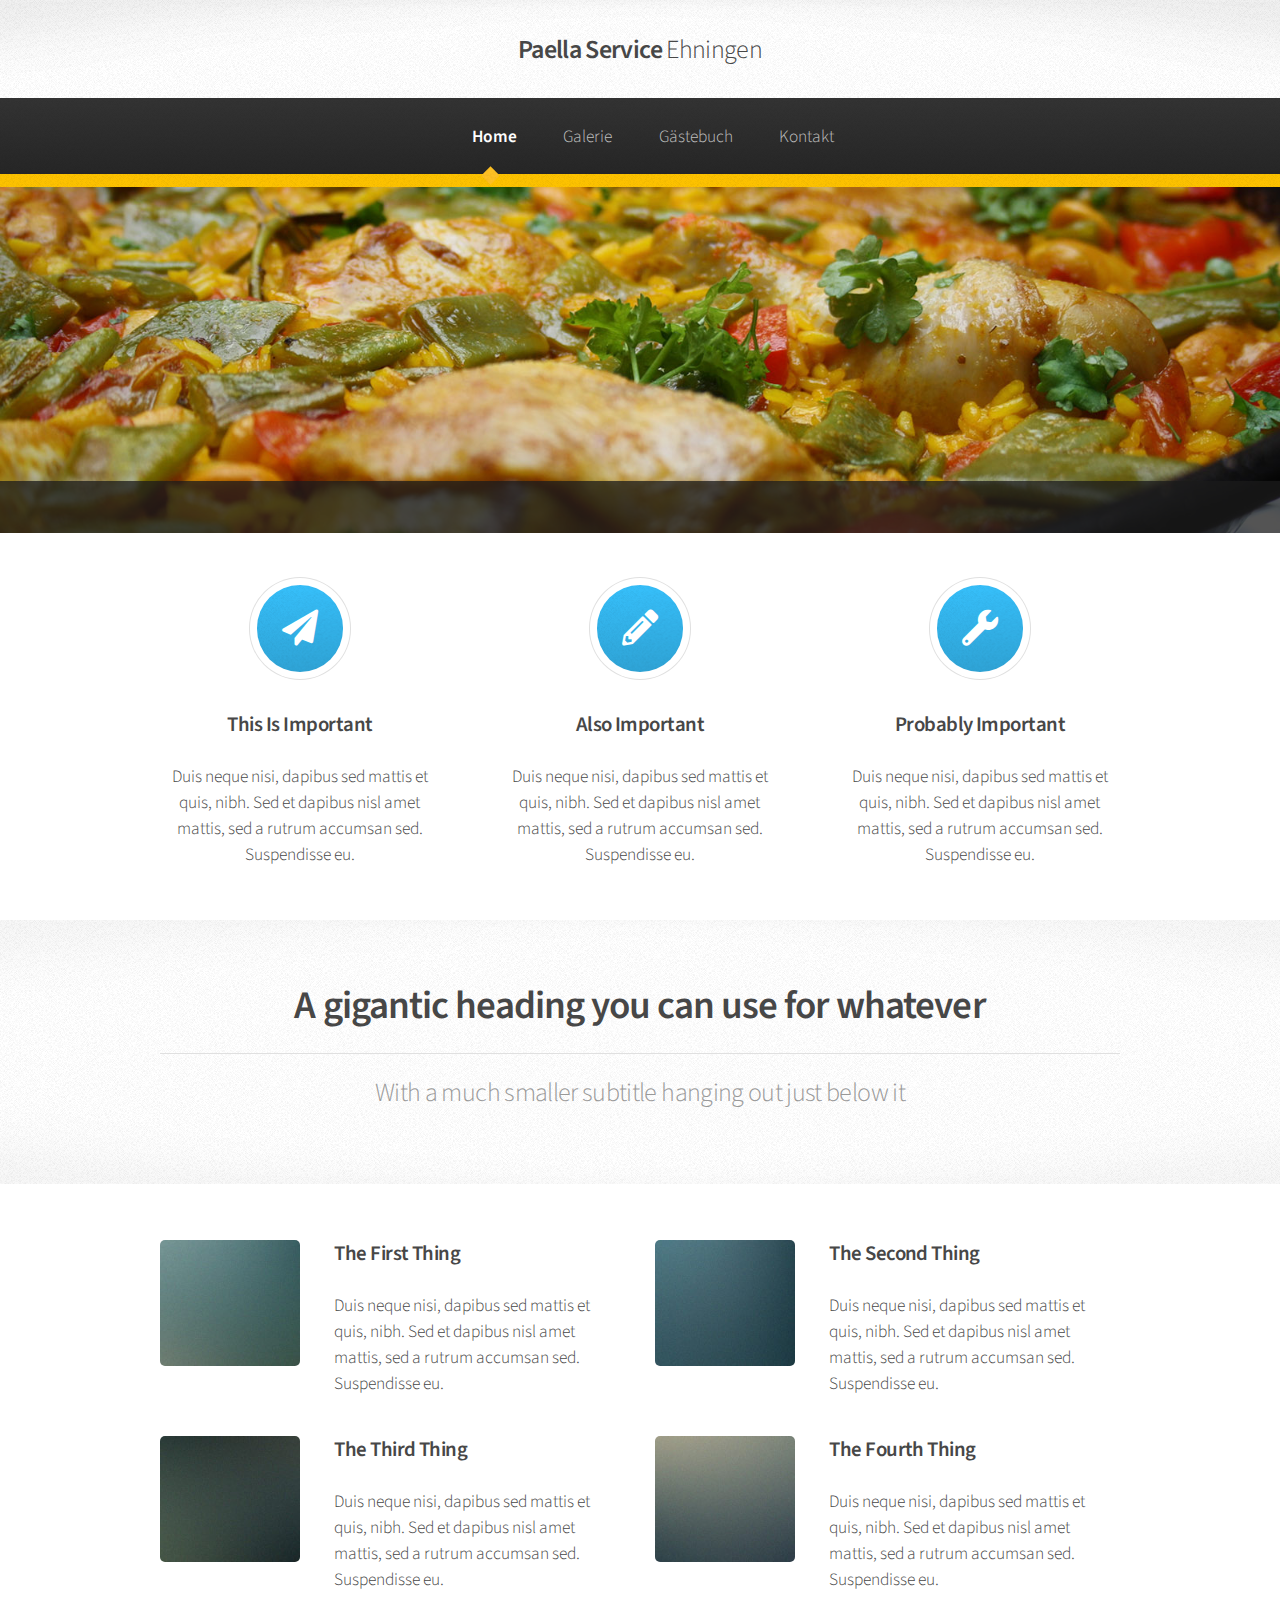
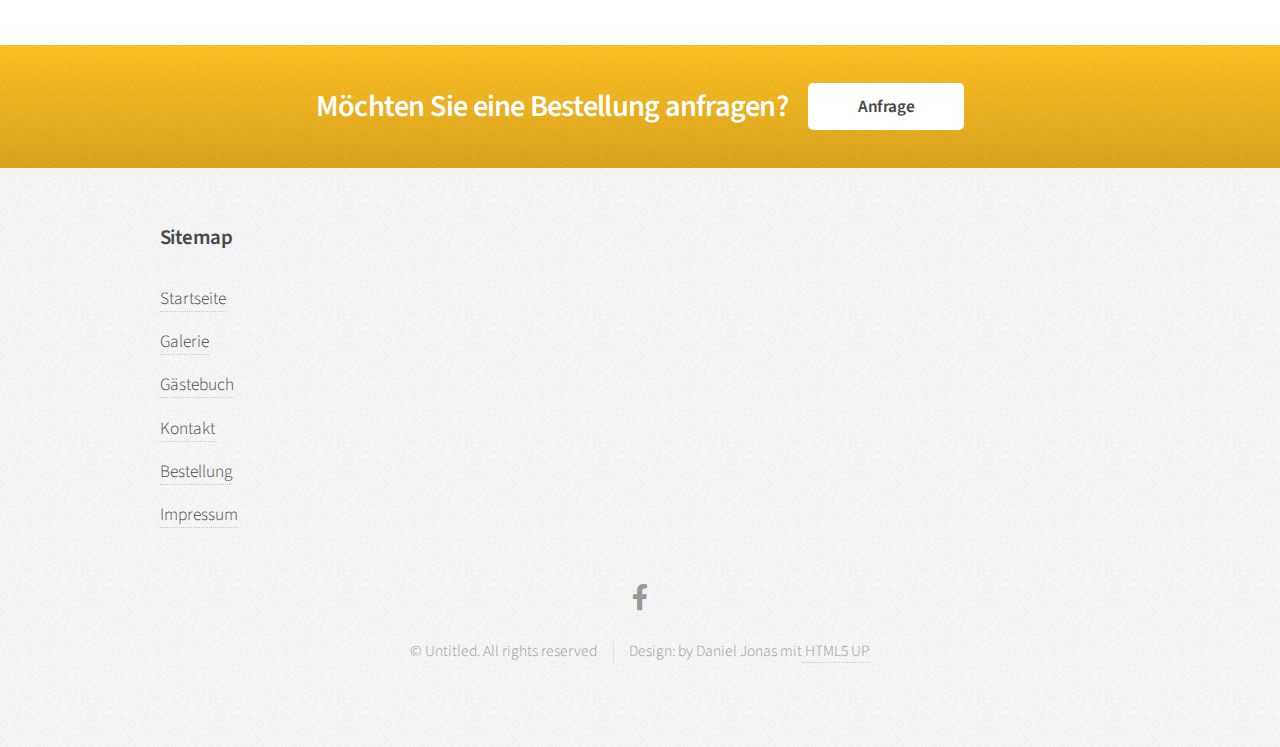
<file: index.html>
<!DOCTYPE HTML>
<!--
	Arcana by HTML5 UP
	html5up.net | @ajlkn
	Free for personal and commercial use under the CCA 3.0 license (html5up.net/license)
-->
<html>
	<head>
		<title>Paella Service - Ehningen</title>
		<meta charset="utf-8" />
		<meta name="viewport" content="width=device-width, initial-scale=1, user-scalable=no" />
		<link rel="stylesheet" href="assets/css/main.css" />
	</head>
	<body class="is-preload">
		<div id="page-wrapper">

			<!-- Header -->	
				<div id="header">

					<!-- Logo -->
						<h1><a href="index.html" id="logo">Paella Service <em>Ehningen</em></a></h1>
						<!--<a href="index.html" id="logo"><img src="images/paella_logo_gelb_schwarz.png"></a> -->

					<!-- Nav -->
						<nav id="nav">
							<ul>
								<li class="current"><a href="index.html">Home</a></li>
								<li><a href="galerie.html">Galerie</a></li>
								<li><a href="gaestebuch.html">Gästebuch</a></li>
								<li><a href="kontakt.html">Kontakt</a></li>
							</ul>
						</nav>

				</div>

			<!-- Banner -->
				<section id="banner">
					<header>
						
						
					</header> 
				</section> 

			<!-- Highlights -->
				<section class="wrapper style1">
					<div class="container">
						<div class="row gtr-200">
							<section class="col-4 col-12-narrower">
								<div class="box highlight">
									<i class="icon solid major fa-paper-plane"></i>
									<h3>This Is Important</h3>
									<p>Duis neque nisi, dapibus sed mattis et quis, nibh. Sed et dapibus nisl amet mattis, sed a rutrum accumsan sed. Suspendisse eu.</p>
								</div>
							</section>
							<section class="col-4 col-12-narrower">
								<div class="box highlight">
									<i class="icon solid major fa-pencil-alt"></i>
									<h3>Also Important</h3>
									<p>Duis neque nisi, dapibus sed mattis et quis, nibh. Sed et dapibus nisl amet mattis, sed a rutrum accumsan sed. Suspendisse eu.</p>
								</div>
							</section>
							<section class="col-4 col-12-narrower">
								<div class="box highlight">
									<i class="icon solid major fa-wrench"></i>
									<h3>Probably Important</h3>
									<p>Duis neque nisi, dapibus sed mattis et quis, nibh. Sed et dapibus nisl amet mattis, sed a rutrum accumsan sed. Suspendisse eu.</p>
								</div>
							</section>
						</div>
					</div>
				</section>

			<!-- Gigantic Heading -->
				<section class="wrapper style2">
					<div class="container">
						<header class="major">
							<h2>A gigantic heading you can use for whatever</h2>
							<p>With a much smaller subtitle hanging out just below it</p>
						</header>
					</div>
				</section>

			<!-- Posts -->
				<section class="wrapper style1">
					<div class="container">
						<div class="row">
							<section class="col-6 col-12-narrower">
								<div class="box post">
									<a href="#" class="image left"><img src="images/pic01.jpg" alt="" /></a>
									<div class="inner">
										<h3>The First Thing</h3>
										<p>Duis neque nisi, dapibus sed mattis et quis, nibh. Sed et dapibus nisl amet mattis, sed a rutrum accumsan sed. Suspendisse eu.</p>
									</div>
								</div>
							</section>
							<section class="col-6 col-12-narrower">
								<div class="box post">
									<a href="#" class="image left"><img src="images/pic02.jpg" alt="" /></a>
									<div class="inner">
										<h3>The Second Thing</h3>
										<p>Duis neque nisi, dapibus sed mattis et quis, nibh. Sed et dapibus nisl amet mattis, sed a rutrum accumsan sed. Suspendisse eu.</p>
									</div>
								</div>
							</section>
						</div>
						<div class="row">
							<section class="col-6 col-12-narrower">
								<div class="box post">
									<a href="#" class="image left"><img src="images/pic03.jpg" alt="" /></a>
									<div class="inner">
										<h3>The Third Thing</h3>
										<p>Duis neque nisi, dapibus sed mattis et quis, nibh. Sed et dapibus nisl amet mattis, sed a rutrum accumsan sed. Suspendisse eu.</p>
									</div>
								</div>
							</section>
							<section class="col-6 col-12-narrower">
								<div class="box post">
									<a href="#" class="image left"><img src="images/pic04.jpg" alt="" /></a>
									<div class="inner">
										<h3>The Fourth Thing</h3>
										<p>Duis neque nisi, dapibus sed mattis et quis, nibh. Sed et dapibus nisl amet mattis, sed a rutrum accumsan sed. Suspendisse eu.</p>
									</div>
								</div>
							</section>
						</div>
					</div>
				</section>

			<!-- CTA -->
				<section id="cta" class="wrapper style3">
					<div class="container">
						<header>
							<h2>Möchten Sie eine Bestellung anfragen?</h2>
							<a href="#" class="button">Anfrage</a>
						</header>
					</div>
				</section>

			<!-- Footer -->
				<div id="footer">
					<div class="container">
						<div class="row">
							<section class="col-3 col-6-narrower col-12-mobilep">
								<h3>Sitemap</h3>
								<ul class="links">
									<li><a href="index.html">Startseite</a></li>
									<li><a href="galerie.html">Galerie</a></li>
									<li><a href="gaestebuch.html">Gästebuch</a></li>
									<li><a href="kontakt.html">Kontakt</a></li>
									<li><a href="bestellung.html">Bestellung</a></li>
									<li><a href="impressum.html">Impressum</a></li>
								</ul>
							</section>
						</div>
					</div>

					<!-- Icons -->
						<ul class="icons">
							<li><a href="https://www.facebook.com/suejonas.paellaservice" target="_blank" class="icon brands fa-facebook-f"><span class="label">Facebook</span></a></li>
						</ul>

					<!-- Copyright -->
						<div class="copyright">
							<ul class="menu">
								<li>&copy; Untitled. All rights reserved</li><li>Design: by Daniel Jonas mit<a href="http://html5up.net"> HTML5 UP</a></li>
							</ul>
						</div>
				</div>
		</div>

		<!-- Scripts -->
			<script src="assets/js/jquery.min.js"></script>
			<script src="assets/js/jquery.dropotron.min.js"></script>
			<script src="assets/js/browser.min.js"></script>
			<script src="assets/js/breakpoints.min.js"></script>
			<script src="assets/js/util.js"></script>
			<script src="assets/js/main.js"></script>

	</body>
</html>
</file>
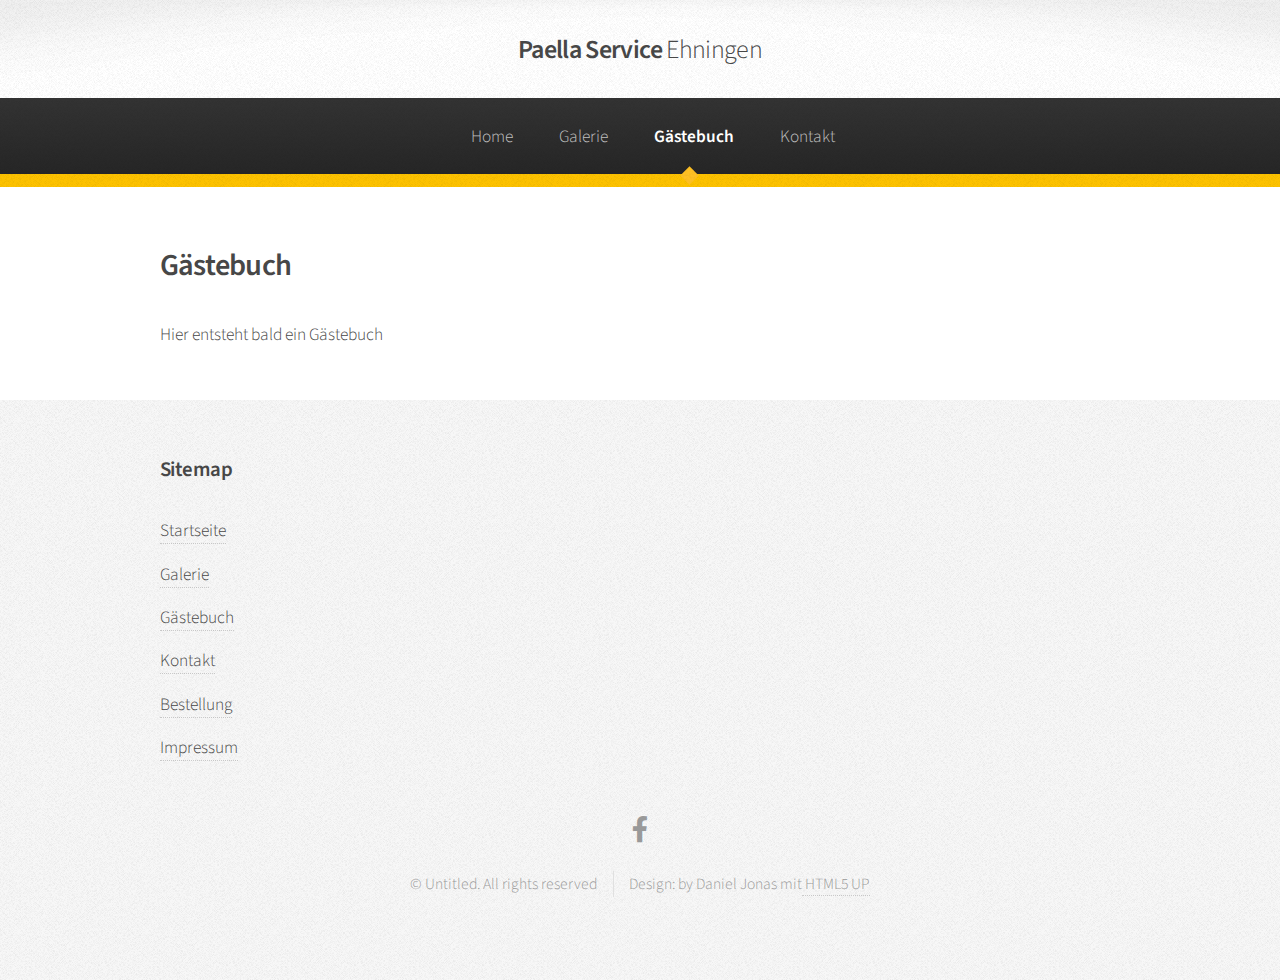
<file: gaestebuch.html>
<!DOCTYPE HTML>
<!--
	Arcana by HTML5 UP
	html5up.net | @ajlkn
	Free for personal and commercial use under the CCA 3.0 license (html5up.net/license)
-->
<html>
	<head>
		<title>Paella Service - Galerie</title>
		<meta charset="utf-8" />
		<meta name="viewport" content="width=device-width, initial-scale=1, user-scalable=no" />
		<link rel="stylesheet" href="assets/css/main.css" />
	</head>
	<body class="is-preload">
		<div id="page-wrapper">

			<!-- Header -->
				<div id="header">

					<!-- Logo -->
						<h1><a href="index.html" id="logo">Paella Service <em>Ehningen</em></a></h1>

					<!-- Nav -->
						<nav id="nav">
							<ul>
								<li><a href="index.html">Home</a></li>
								<li><a href="galerie.html">Galerie</a></li>
								<li class="current"><a href="gaestebuch.html">Gästebuch</a></li>
								<li><a href="kontakt.html">Kontakt</a></li>
							</ul>
						</nav>

				</div>

			<!-- Main -->
				<section class="wrapper style1">
					<div class="container">
						<div id="content">

							<!-- Content -->

								<article>
									<header>
										<h2>Gästebuch</h2>
									</header>

									<p>Hier entsteht bald ein Gästebuch</p>
								</article>

						</div>
					</div>
				</section>

			<!-- Footer -->
				<div id="footer">
					<div class="container">
						<div class="row">
							<section class="col-3 col-6-narrower col-12-mobilep">
								<h3>Sitemap</h3>
								<ul class="links">
									<li><a href="index.html">Startseite</a></li>
									<li><a href="galerie.html">Galerie</a></li>
									<li><a href="gaestebuch.html">Gästebuch</a></li>
									<li><a href="kontakt.html">Kontakt</a></li>
									<li><a href="bestellung.html">Bestellung</a></li>
									<li><a href="impressum.html">Impressum</a></li>
								</ul>
							</section>
						</div>
					</div>

					<!-- Icons -->
						<ul class="icons">
							<li><a href="https://www.facebook.com/suejonas.paellaservice" target="_blank" class="icon brands fa-facebook-f"><span class="label">Facebook</span></a></li>
						</ul>

					<!-- Copyright -->
						<div class="copyright">
							<ul class="menu">
								<li>&copy; Untitled. All rights reserved</li><li>Design: by Daniel Jonas mit<a href="http://html5up.net"> HTML5 UP</a></li>
							</ul>
						</div>
				</div>
		</div>

		<!-- Scripts -->
			<script src="assets/js/jquery.min.js"></script>
			<script src="assets/js/jquery.dropotron.min.js"></script>
			<script src="assets/js/browser.min.js"></script>
			<script src="assets/js/breakpoints.min.js"></script>
			<script src="assets/js/util.js"></script>
			<script src="assets/js/main.js"></script>

	</body>
</html>
</file>
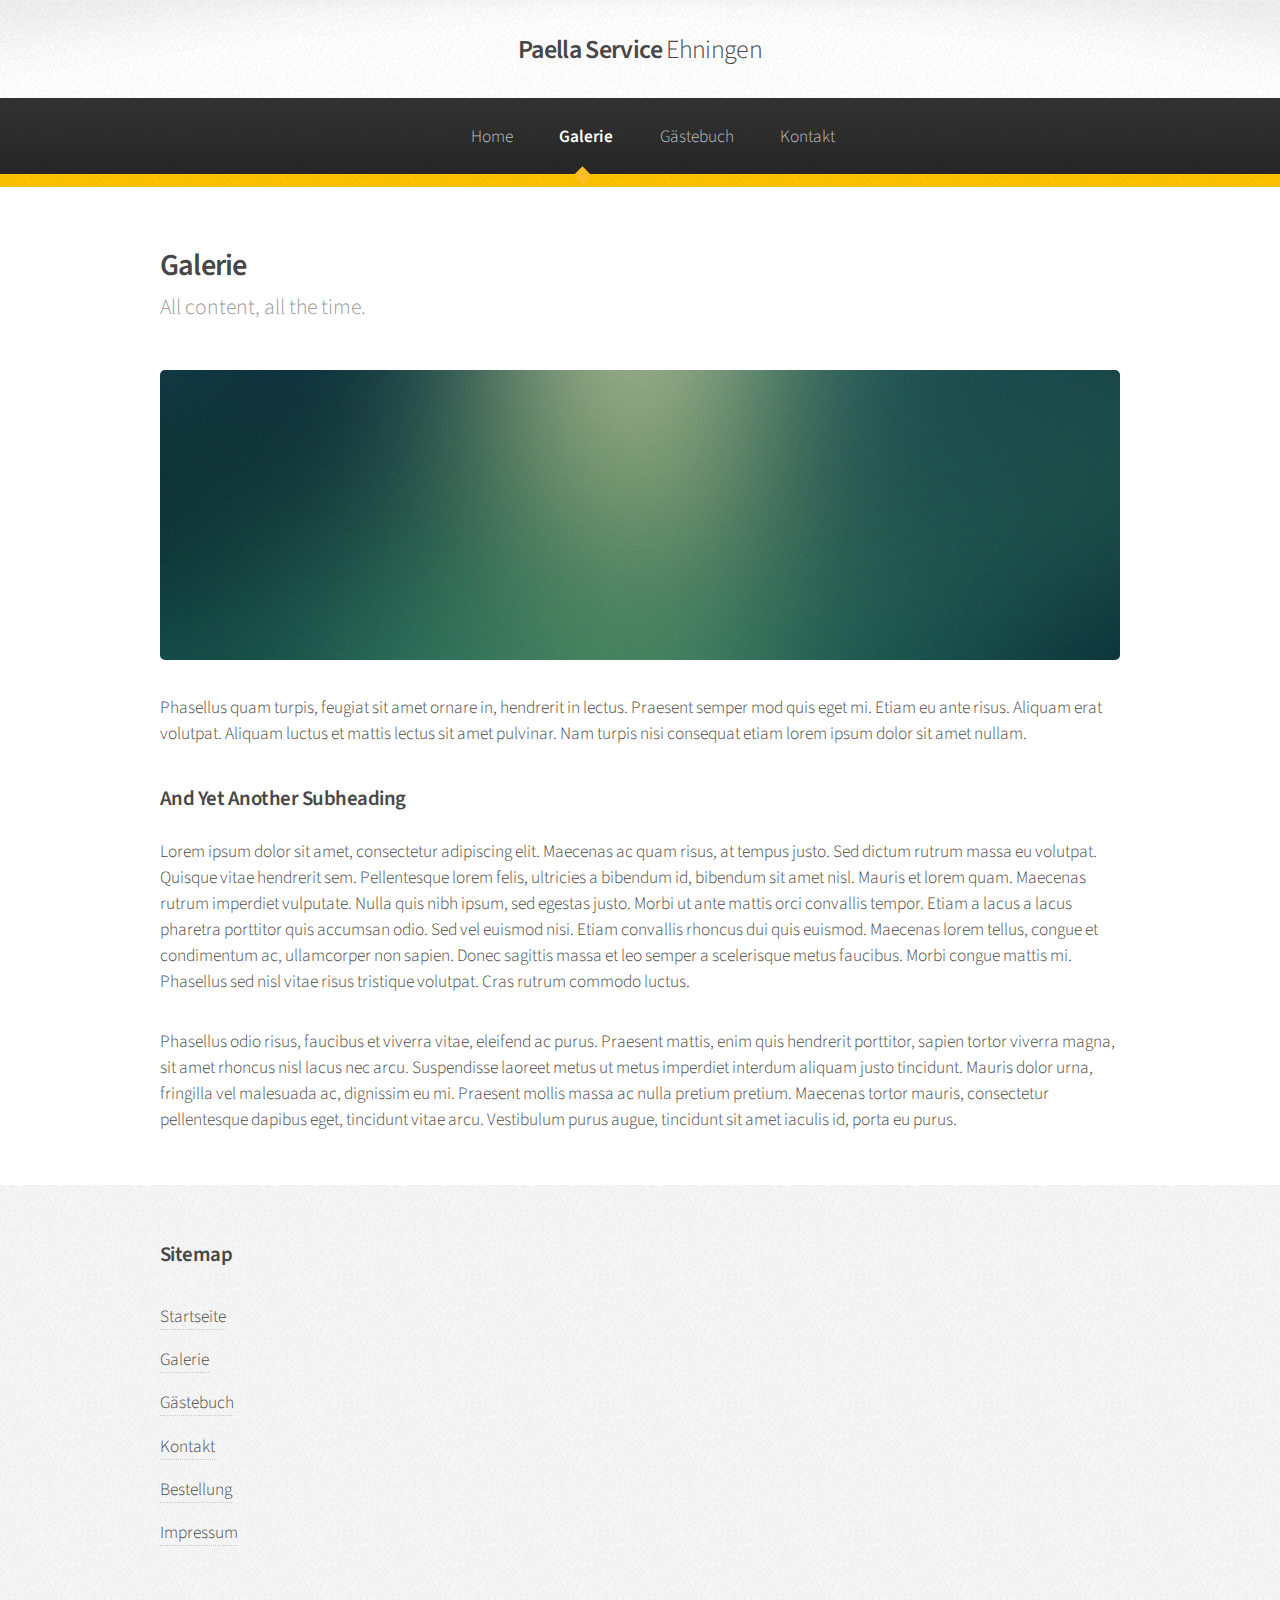
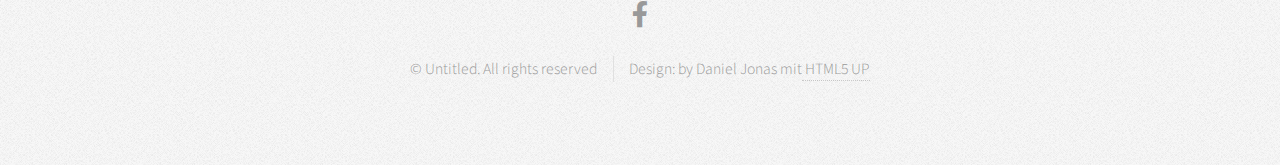
<file: galerie.html>
<!DOCTYPE HTML>
<!--
	Arcana by HTML5 UP
	html5up.net | @ajlkn
	Free for personal and commercial use under the CCA 3.0 license (html5up.net/license)
-->
<html>
	<head>
		<title>Paella Service - Galerie</title>
		<meta charset="utf-8" />
		<meta name="viewport" content="width=device-width, initial-scale=1, user-scalable=no" />
		<link rel="stylesheet" href="assets/css/main.css" />
	</head>
	<body class="is-preload">
		<div id="page-wrapper">

			<!-- Header -->
				<div id="header">

					<!-- Logo -->
						<h1><a href="index.html" id="logo">Paella Service <em>Ehningen</em></a></h1>

					<!-- Nav -->
						<nav id="nav">
							<ul>
								<li><a href="index.html">Home</a></li>
								<li class="current"><a href="galerie.html">Galerie</a></li>
								<li><a href="gaestebuch.html">Gästebuch</a></li>
								<li><a href="kontakt.html">Kontakt</a></li>
							</ul>
						</nav>

				</div>

			<!-- Main -->
				<section class="wrapper style1">
					<div class="container">
						<div id="content">

							<!-- Content -->

								<article>
									<header>
										<h2>Galerie</h2>
										<p>All content, all the time.</p>
									</header>

									<span class="image featured"><img src="images/banner.jpg" alt="" /></span>

									<p>Phasellus quam turpis, feugiat sit amet ornare in, hendrerit in lectus.
									Praesent semper mod quis eget mi. Etiam eu ante risus. Aliquam erat volutpat.
									Aliquam luctus et mattis lectus sit amet pulvinar. Nam turpis nisi
									consequat etiam lorem ipsum dolor sit amet nullam.</p>

									<h3>And Yet Another Subheading</h3>
									<p>Lorem ipsum dolor sit amet, consectetur adipiscing elit. Maecenas ac quam risus, at tempus
									justo. Sed dictum rutrum massa eu volutpat. Quisque vitae hendrerit sem. Pellentesque lorem felis,
									ultricies a bibendum id, bibendum sit amet nisl. Mauris et lorem quam. Maecenas rutrum imperdiet
									vulputate. Nulla quis nibh ipsum, sed egestas justo. Morbi ut ante mattis orci convallis tempor.
									Etiam a lacus a lacus pharetra porttitor quis accumsan odio. Sed vel euismod nisi. Etiam convallis
									rhoncus dui quis euismod. Maecenas lorem tellus, congue et condimentum ac, ullamcorper non sapien.
									Donec sagittis massa et leo semper a scelerisque metus faucibus. Morbi congue mattis mi.
									Phasellus sed nisl vitae risus tristique volutpat. Cras rutrum commodo luctus.</p>

									<p>Phasellus odio risus, faucibus et viverra vitae, eleifend ac purus. Praesent mattis, enim
									quis hendrerit porttitor, sapien tortor viverra magna, sit amet rhoncus nisl lacus nec arcu.
									Suspendisse laoreet metus ut metus imperdiet interdum aliquam justo tincidunt. Mauris dolor urna,
									fringilla vel malesuada ac, dignissim eu mi. Praesent mollis massa ac nulla pretium pretium.
									Maecenas tortor mauris, consectetur pellentesque dapibus eget, tincidunt vitae arcu.
									Vestibulum purus augue, tincidunt sit amet iaculis id, porta eu purus.</p>
								</article>

						</div>
					</div>
				</section>

			<!-- Footer -->
				<div id="footer">
					<div class="container">
						<div class="row">
							<section class="col-3 col-6-narrower col-12-mobilep">
								<h3>Sitemap</h3>
								<ul class="links">
									<li><a href="index.html">Startseite</a></li>
									<li><a href="galerie.html">Galerie</a></li>
									<li><a href="gaestebuch.html">Gästebuch</a></li>
									<li><a href="kontakt.html">Kontakt</a></li>
									<li><a href="bestellung.html">Bestellung</a></li>
									<li><a href="impressum.html">Impressum</a></li>
								</ul>
							</section>
						</div>
					</div>

					<!-- Icons -->
						<ul class="icons">
							<li><a href="https://www.facebook.com/suejonas.paellaservice" target="_blank" class="icon brands fa-facebook-f"><span class="label">Facebook</span></a></li>
						</ul>

					<!-- Copyright -->
						<div class="copyright">
							<ul class="menu">
								<li>&copy; Untitled. All rights reserved</li><li>Design: by Daniel Jonas mit<a href="http://html5up.net"> HTML5 UP</a></li>
							</ul>
						</div>
				</div>
		</div>

		<!-- Scripts -->
			<script src="assets/js/jquery.min.js"></script>
			<script src="assets/js/jquery.dropotron.min.js"></script>
			<script src="assets/js/browser.min.js"></script>
			<script src="assets/js/breakpoints.min.js"></script>
			<script src="assets/js/util.js"></script>
			<script src="assets/js/main.js"></script>

	</body>
</html>
</file>
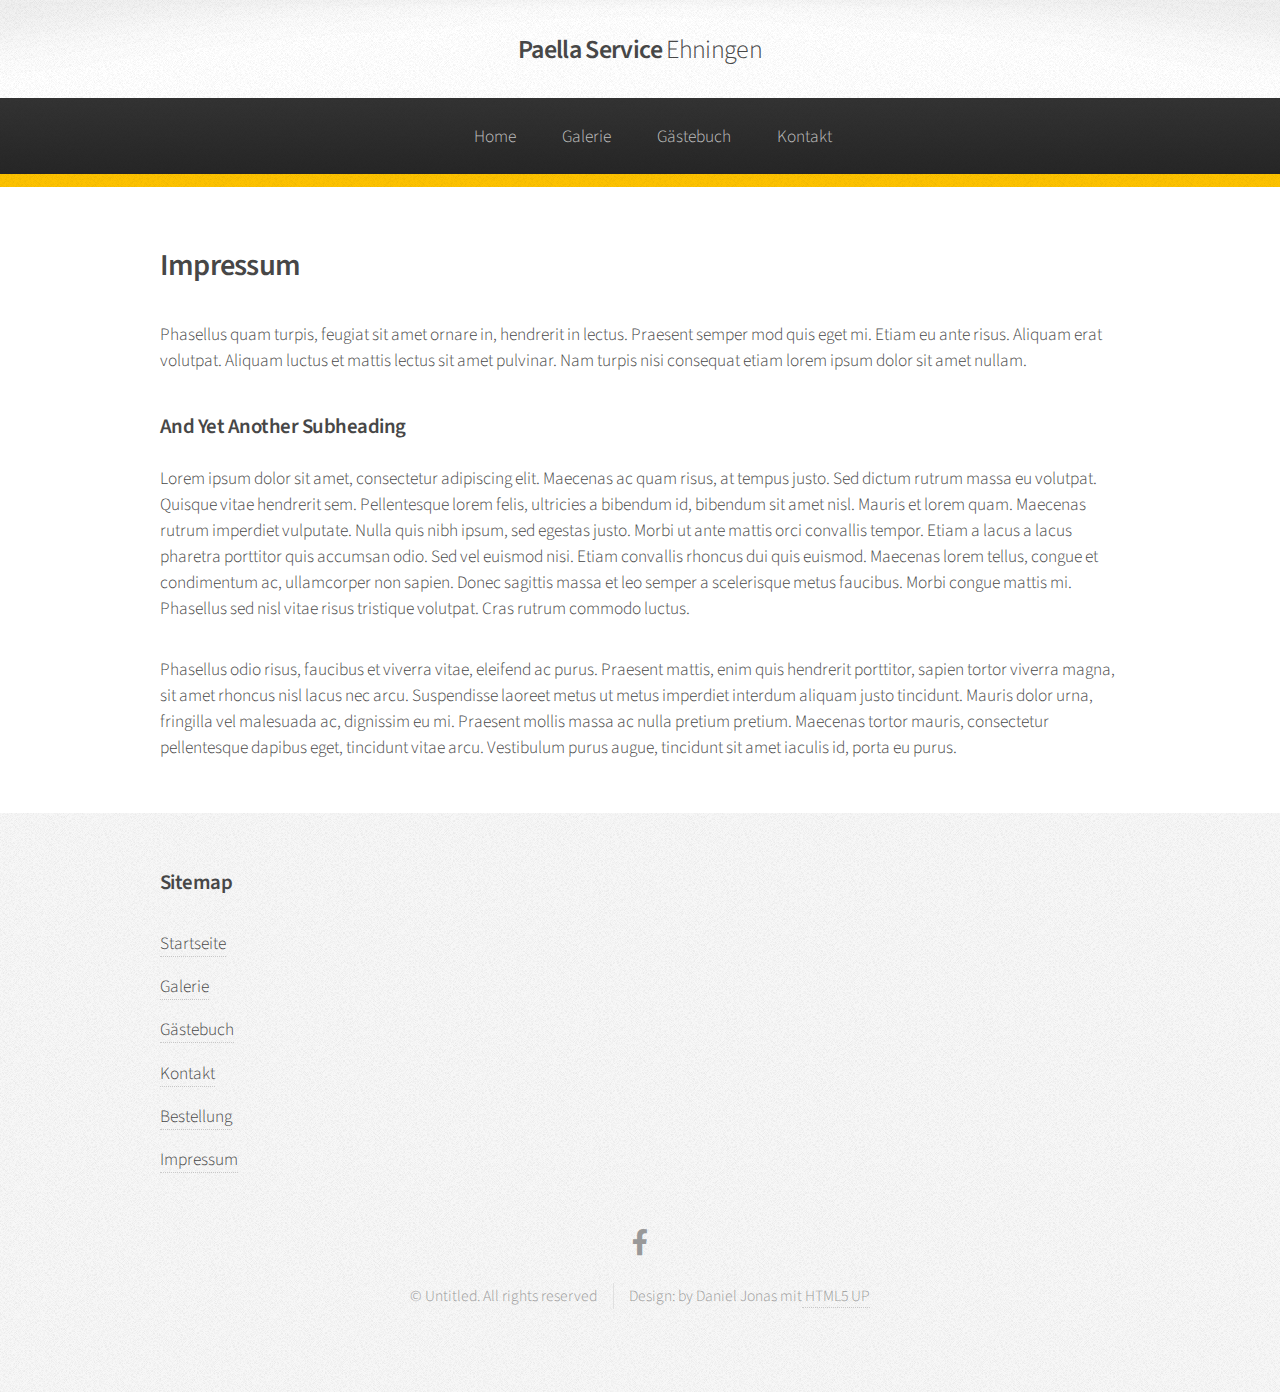
<file: impressum.html>
<!DOCTYPE HTML>
<!--
	Arcana by HTML5 UP
	html5up.net | @ajlkn
	Free for personal and commercial use under the CCA 3.0 license (html5up.net/license)
-->
<html>
	<head>
		<title>Paella Service - Impressum</title>
		<meta charset="utf-8" />
		<meta name="viewport" content="width=device-width, initial-scale=1, user-scalable=no" />
		<link rel="stylesheet" href="assets/css/main.css" />
	</head>
	<body class="is-preload">
		<div id="page-wrapper">

			<!-- Header -->
				<div id="header">

					<!-- Logo -->
						<h1><a href="index.html" id="logo">Paella Service <em>Ehningen</em></a></h1>

					<!-- Nav -->
						<nav id="nav">
							<ul>
								<li><a href="index.html">Home</a></li>
								<li><a href="galerie.html">Galerie</a></li>
								<li><a href="gaestebuch.html">Gästebuch</a></li>
								<li><a href="kontakt.html">Kontakt</a></li>
							</ul>
						</nav>

				</div>

			<!-- Main -->
				<section class="wrapper style1">
					<div class="container">
						<div id="content">

							<!-- Content -->

								<article>
									<header>
										<h2>Impressum</h2>
									</header>

									<p>Phasellus quam turpis, feugiat sit amet ornare in, hendrerit in lectus.
									Praesent semper mod quis eget mi. Etiam eu ante risus. Aliquam erat volutpat.
									Aliquam luctus et mattis lectus sit amet pulvinar. Nam turpis nisi
									consequat etiam lorem ipsum dolor sit amet nullam.</p>

									<h3>And Yet Another Subheading</h3>
									<p>Lorem ipsum dolor sit amet, consectetur adipiscing elit. Maecenas ac quam risus, at tempus
									justo. Sed dictum rutrum massa eu volutpat. Quisque vitae hendrerit sem. Pellentesque lorem felis,
									ultricies a bibendum id, bibendum sit amet nisl. Mauris et lorem quam. Maecenas rutrum imperdiet
									vulputate. Nulla quis nibh ipsum, sed egestas justo. Morbi ut ante mattis orci convallis tempor.
									Etiam a lacus a lacus pharetra porttitor quis accumsan odio. Sed vel euismod nisi. Etiam convallis
									rhoncus dui quis euismod. Maecenas lorem tellus, congue et condimentum ac, ullamcorper non sapien.
									Donec sagittis massa et leo semper a scelerisque metus faucibus. Morbi congue mattis mi.
									Phasellus sed nisl vitae risus tristique volutpat. Cras rutrum commodo luctus.</p>

									<p>Phasellus odio risus, faucibus et viverra vitae, eleifend ac purus. Praesent mattis, enim
									quis hendrerit porttitor, sapien tortor viverra magna, sit amet rhoncus nisl lacus nec arcu.
									Suspendisse laoreet metus ut metus imperdiet interdum aliquam justo tincidunt. Mauris dolor urna,
									fringilla vel malesuada ac, dignissim eu mi. Praesent mollis massa ac nulla pretium pretium.
									Maecenas tortor mauris, consectetur pellentesque dapibus eget, tincidunt vitae arcu.
									Vestibulum purus augue, tincidunt sit amet iaculis id, porta eu purus.</p>
								</article>

						</div>
					</div>
				</section>

			<!-- Footer -->
				<div id="footer">
					<div class="container">
						<div class="row">
							<section class="col-3 col-6-narrower col-12-mobilep">
								<h3>Sitemap</h3>
								<ul class="links">
									<li><a href="index.html">Startseite</a></li>
									<li><a href="galerie.html">Galerie</a></li>
									<li><a href="gaestebuch.html">Gästebuch</a></li>
									<li><a href="kontakt.html">Kontakt</a></li>
									<li><a href="bestellung.html">Bestellung</a></li>
									<li><a href="impressum.html">Impressum</a></li>
								</ul>
							</section>
						</div>
					</div>

					<!-- Icons -->
						<ul class="icons">
							<li><a href="https://www.facebook.com/suejonas.paellaservice" target="_blank" class="icon brands fa-facebook-f"><span class="label">Facebook</span></a></li>
						</ul>

					<!-- Copyright -->
						<div class="copyright">
							<ul class="menu">
								<li>&copy; Untitled. All rights reserved</li><li>Design: by Daniel Jonas mit<a href="http://html5up.net"> HTML5 UP</a></li>
							</ul>
						</div>

				</div>

		</div>

		<!-- Scripts -->
			<script src="assets/js/jquery.min.js"></script>
			<script src="assets/js/jquery.dropotron.min.js"></script>
			<script src="assets/js/browser.min.js"></script>
			<script src="assets/js/breakpoints.min.js"></script>
			<script src="assets/js/util.js"></script>
			<script src="assets/js/main.js"></script>

	</body>
</html>
</file>
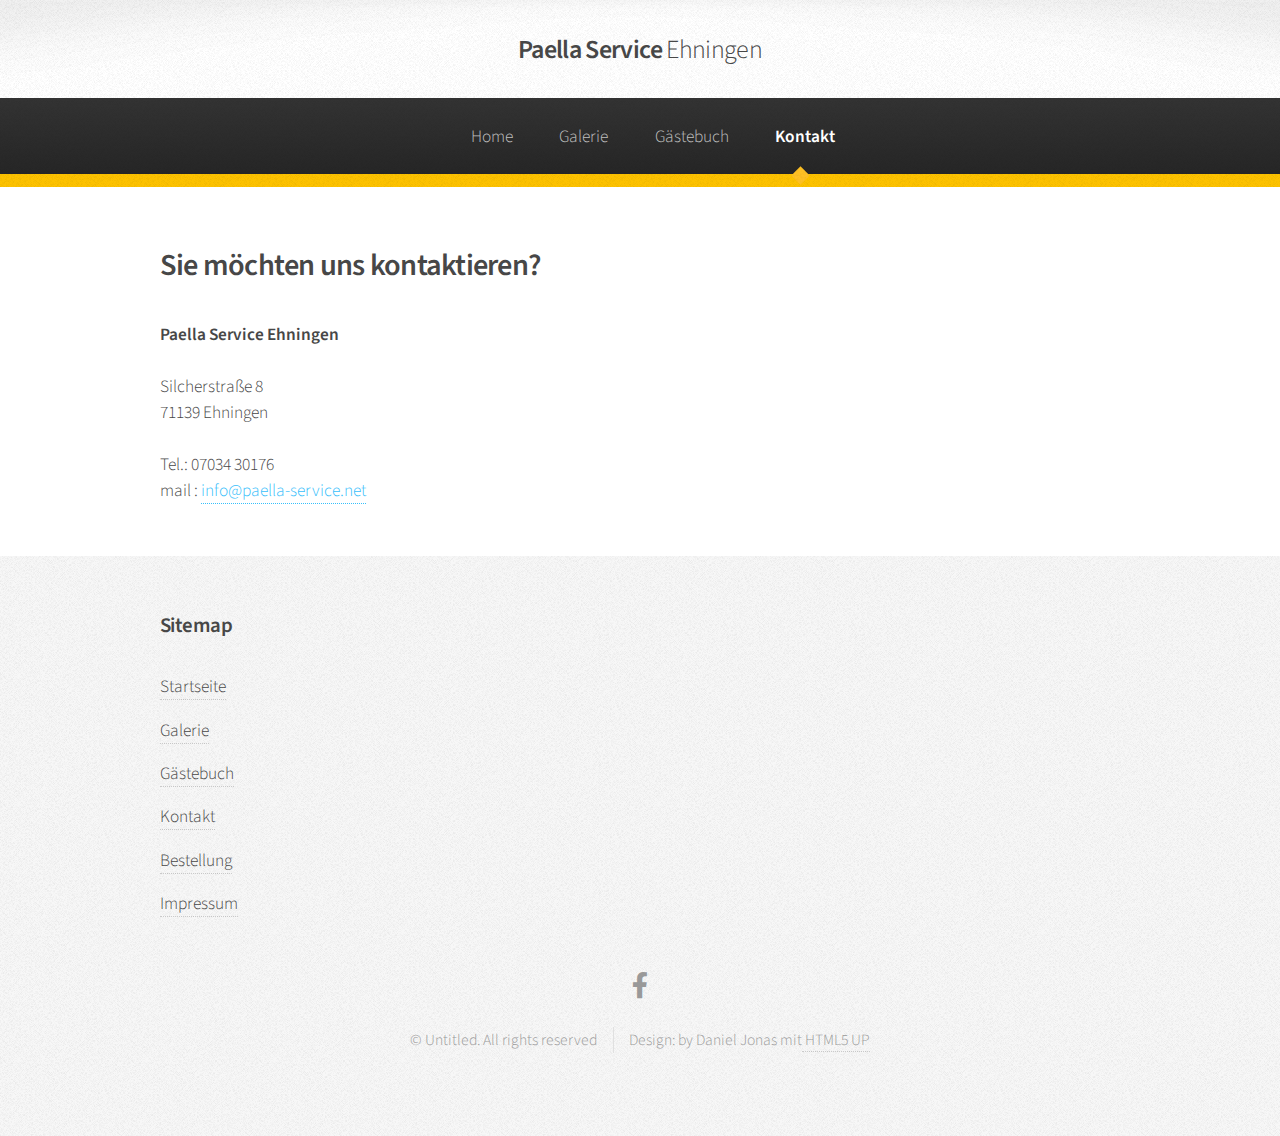
<file: kontakt.html>
<!DOCTYPE HTML>
<!--
	Arcana by HTML5 UP
	html5up.net | @ajlkn
	Free for personal and commercial use under the CCA 3.0 license (html5up.net/license)
-->
<html>
	<head>
		<title>Paella Service - Kontakt</title>
		<meta charset="utf-8" />
		<meta name="viewport" content="width=device-width, initial-scale=1, user-scalable=no" />
		<link rel="stylesheet" href="assets/css/main.css" />
	</head>
	<body class="is-preload">
		<div id="page-wrapper">

			<!-- Header -->
				<div id="header">

					<!-- Logo -->
						<h1><a href="index.html" id="logo">Paella Service <em>Ehningen</em></a></h1>

					<!-- Nav -->
						<nav id="nav">
							<ul>
								<li><a href="index.html">Home</a></li>
								<li><a href="galerie.html">Galerie</a></li>
								<li><a href="gaestebuch.html">Gästebuch</a></li>
								<li class="current"><a href="kontakt.html">Kontakt</a></li>
							</ul>
						</nav>

				</div>

			<!-- Main -->
				<section class="wrapper style1">
					<div class="container">
						<div id="content">

							<!-- Content -->

								<article>
									<header>
										<h2>Sie möchten uns kontaktieren?</h2>
									</header>

									<p>
										<b>Paella Service Ehningen</b><br><br>
										Silcherstra&szlig;e 8<br>
										71139 Ehningen<br><br>
										Tel.: 07034 30176<br>
										mail : <a href="mailto:info@paella-service.net">info@paella-service.net</a>

								</article>

						</div>
					</div>
				</section>

			<!-- Footer -->
				<div id="footer">
					<div class="container">
						<div class="row">
							<section class="col-3 col-6-narrower col-12-mobilep">
								<h3>Sitemap</h3>
								<ul class="links">
									<li><a href="index.html">Startseite</a></li>
									<li><a href="galerie.html">Galerie</a></li>
									<li><a href="gaestebuch.html">Gästebuch</a></li>
									<li><a href="kontakt.html">Kontakt</a></li>
									<li><a href="bestellung.html">Bestellung</a></li>
									<li><a href="impressum.html">Impressum</a></li>
								</ul>
							</section>
						</div>
					</div>

					<!-- Icons -->
						<ul class="icons">
							<li><a href="https://www.facebook.com/suejonas.paellaservice" target="_blank" class="icon brands fa-facebook-f"><span class="label">Facebook</span></a></li>
						</ul>

					<!-- Copyright -->
						<div class="copyright">
							<ul class="menu">
								<li>&copy; Untitled. All rights reserved</li><li>Design: by Daniel Jonas mit<a href="http://html5up.net"> HTML5 UP</a></li>
							</ul>
						</div>

				</div>

		</div>

		<!-- Scripts -->
			<script src="assets/js/jquery.min.js"></script>
			<script src="assets/js/jquery.dropotron.min.js"></script>
			<script src="assets/js/browser.min.js"></script>
			<script src="assets/js/breakpoints.min.js"></script>
			<script src="assets/js/util.js"></script>
			<script src="assets/js/main.js"></script>

	</body>
</html>
</file>
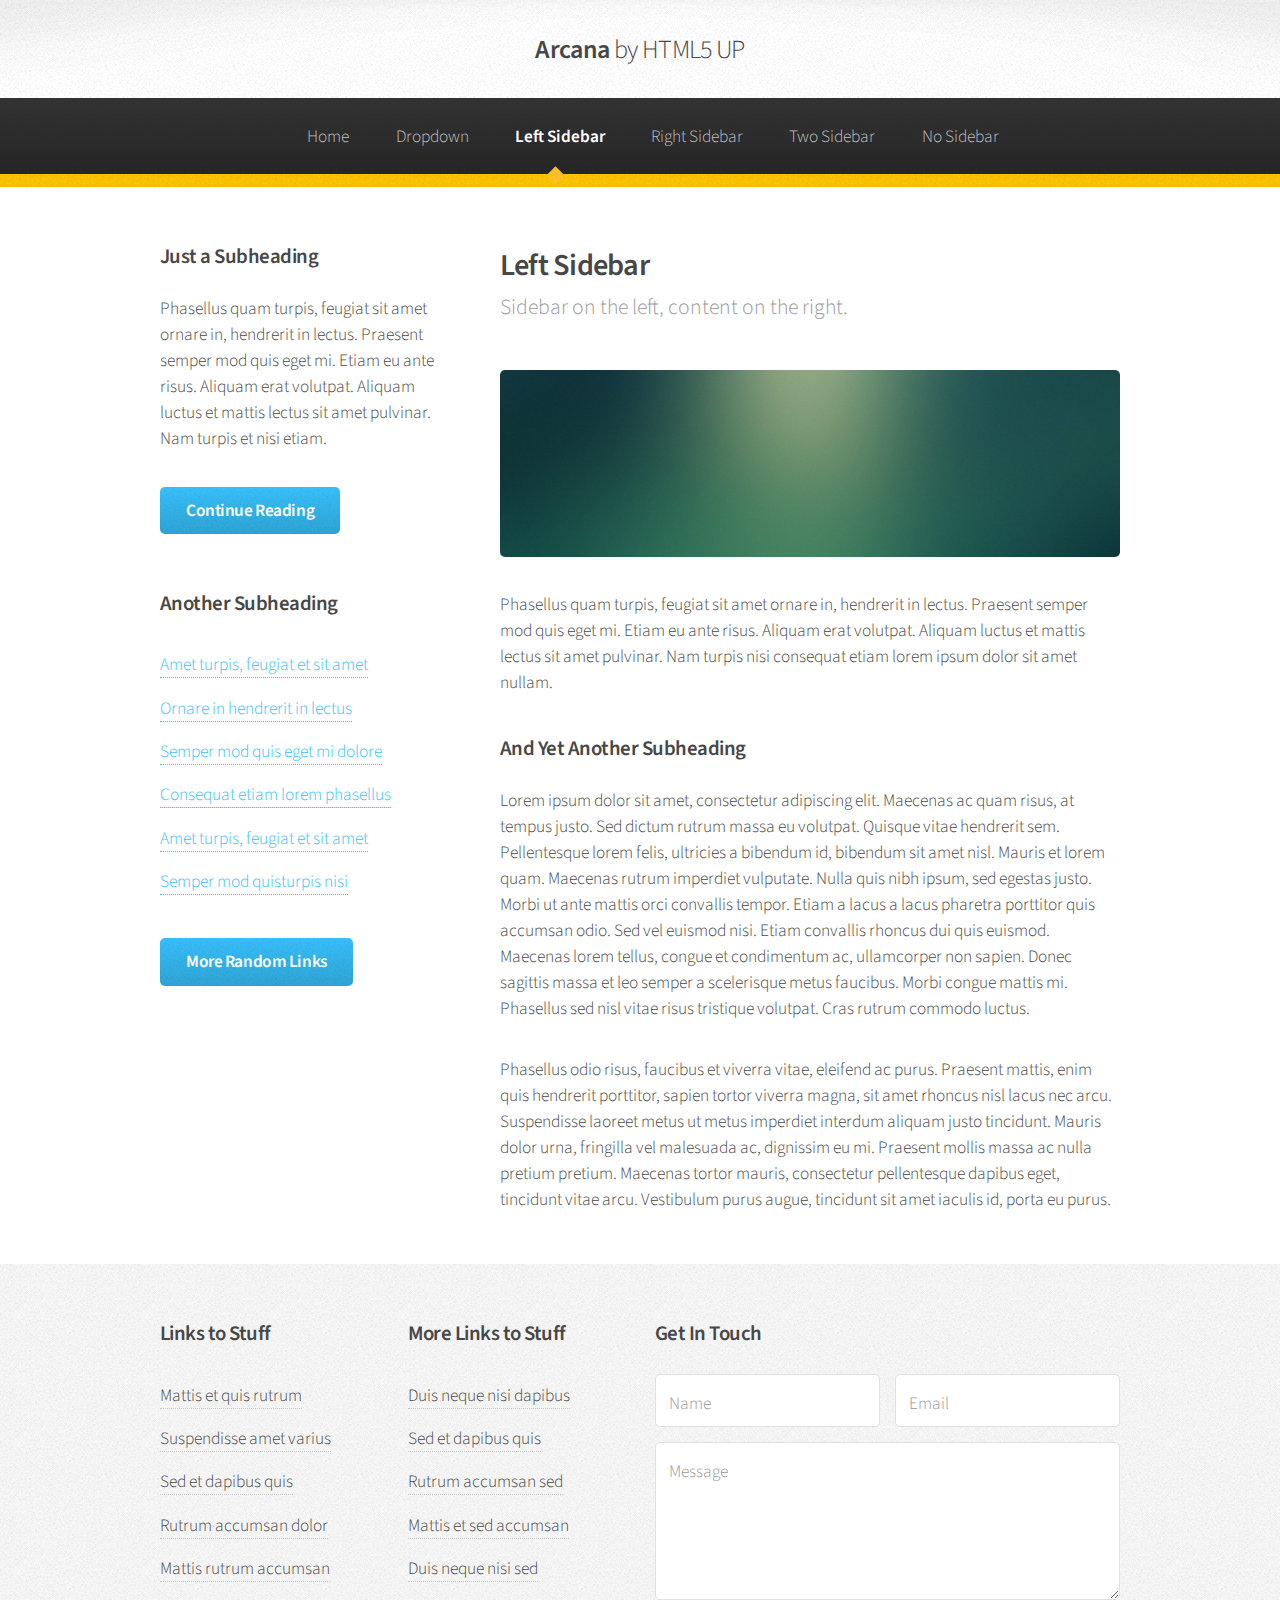
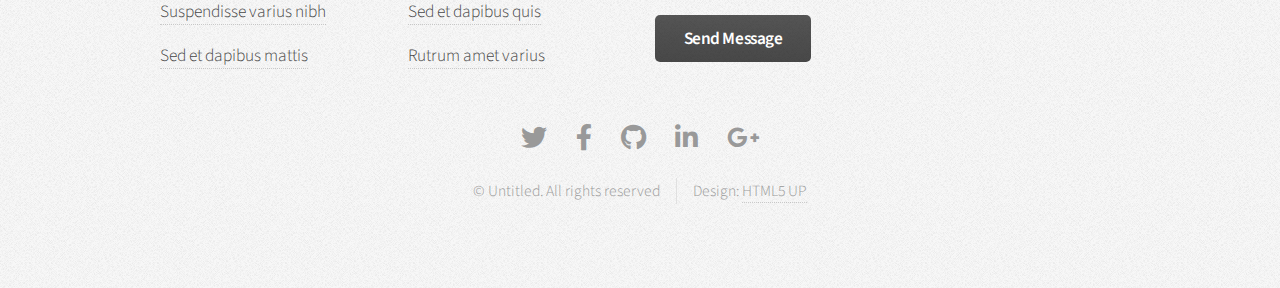
<file: left-sidebar.html>
<!DOCTYPE HTML>
<!--
	Arcana by HTML5 UP
	html5up.net | @ajlkn
	Free for personal and commercial use under the CCA 3.0 license (html5up.net/license)
-->
<html>
	<head>
		<title>Left Sidebar - Arcana by HTML5 UP</title>
		<meta charset="utf-8" />
		<meta name="viewport" content="width=device-width, initial-scale=1, user-scalable=no" />
		<link rel="stylesheet" href="assets/css/main.css" />
	</head>
	<body class="is-preload">
		<div id="page-wrapper">

			<!-- Header -->
				<div id="header">

					<!-- Logo -->
						<h1><a href="index.html" id="logo">Arcana <em>by HTML5 UP</em></a></h1>

					<!-- Nav -->
						<nav id="nav">
							<ul>
								<li><a href="index.html">Home</a></li>
								<li>
									<a href="#">Dropdown</a>
									<ul>
										<li><a href="#">Lorem dolor</a></li>
										<li><a href="#">Magna phasellus</a></li>
										<li><a href="#">Etiam sed tempus</a></li>
										<li>
											<a href="#">Submenu</a>
											<ul>
												<li><a href="#">Lorem dolor</a></li>
												<li><a href="#">Phasellus magna</a></li>
												<li><a href="#">Magna phasellus</a></li>
												<li><a href="#">Etiam nisl</a></li>
												<li><a href="#">Veroeros feugiat</a></li>
											</ul>
										</li>
										<li><a href="#">Veroeros feugiat</a></li>
									</ul>
								</li>
								<li class="current"><a href="left-sidebar.html">Left Sidebar</a></li>
								<li><a href="right-sidebar.html">Right Sidebar</a></li>
								<li><a href="two-sidebar.html">Two Sidebar</a></li>
								<li><a href="no-sidebar.html">No Sidebar</a></li>
							</ul>
						</nav>

				</div>

			<!-- Main -->
				<section class="wrapper style1">
					<div class="container">
						<div class="row gtr-200">
							<div class="col-4 col-12-narrower">
								<div id="sidebar">

									<!-- Sidebar -->

										<section>
											<h3>Just a Subheading</h3>
											<p>Phasellus quam turpis, feugiat sit amet ornare in, hendrerit in lectus.
											Praesent semper mod quis eget mi. Etiam eu ante risus. Aliquam erat volutpat.
											Aliquam luctus et mattis lectus sit amet pulvinar. Nam turpis et nisi etiam.</p>
											<footer>
												<a href="#" class="button">Continue Reading</a>
											</footer>
										</section>

										<section>
											<h3>Another Subheading</h3>
											<ul class="links">
												<li><a href="#">Amet turpis, feugiat et sit amet</a></li>
												<li><a href="#">Ornare in hendrerit in lectus</a></li>
												<li><a href="#">Semper mod quis eget mi dolore</a></li>
												<li><a href="#">Consequat etiam lorem phasellus</a></li>
												<li><a href="#">Amet turpis, feugiat et sit amet</a></li>
												<li><a href="#">Semper mod quisturpis nisi</a></li>
											</ul>
											<footer>
												<a href="#" class="button">More Random Links</a>
											</footer>
										</section>

								</div>
							</div>
							<div class="col-8  col-12-narrower imp-narrower">
								<div id="content">

									<!-- Content -->

										<article>
											<header>
												<h2>Left Sidebar</h2>
												<p>Sidebar on the left, content on the right.</p>
											</header>

											<span class="image featured"><img src="images/banner.jpg" alt="" /></span>

											<p>Phasellus quam turpis, feugiat sit amet ornare in, hendrerit in lectus.
											Praesent semper mod quis eget mi. Etiam eu ante risus. Aliquam erat volutpat.
											Aliquam luctus et mattis lectus sit amet pulvinar. Nam turpis nisi
											consequat etiam lorem ipsum dolor sit amet nullam.</p>

											<h3>And Yet Another Subheading</h3>
											<p>Lorem ipsum dolor sit amet, consectetur adipiscing elit. Maecenas ac quam risus, at tempus
											justo. Sed dictum rutrum massa eu volutpat. Quisque vitae hendrerit sem. Pellentesque lorem felis,
											ultricies a bibendum id, bibendum sit amet nisl. Mauris et lorem quam. Maecenas rutrum imperdiet
											vulputate. Nulla quis nibh ipsum, sed egestas justo. Morbi ut ante mattis orci convallis tempor.
											Etiam a lacus a lacus pharetra porttitor quis accumsan odio. Sed vel euismod nisi. Etiam convallis
											rhoncus dui quis euismod. Maecenas lorem tellus, congue et condimentum ac, ullamcorper non sapien.
											Donec sagittis massa et leo semper a scelerisque metus faucibus. Morbi congue mattis mi.
											Phasellus sed nisl vitae risus tristique volutpat. Cras rutrum commodo luctus.</p>

											<p>Phasellus odio risus, faucibus et viverra vitae, eleifend ac purus. Praesent mattis, enim
											quis hendrerit porttitor, sapien tortor viverra magna, sit amet rhoncus nisl lacus nec arcu.
											Suspendisse laoreet metus ut metus imperdiet interdum aliquam justo tincidunt. Mauris dolor urna,
											fringilla vel malesuada ac, dignissim eu mi. Praesent mollis massa ac nulla pretium pretium.
											Maecenas tortor mauris, consectetur pellentesque dapibus eget, tincidunt vitae arcu.
											Vestibulum purus augue, tincidunt sit amet iaculis id, porta eu purus.</p>
										</article>

								</div>
							</div>
						</div>
					</div>
				</section>

			<!-- Footer -->
				<div id="footer">
					<div class="container">
						<div class="row">
							<section class="col-3 col-6-narrower col-12-mobilep">
								<h3>Links to Stuff</h3>
								<ul class="links">
									<li><a href="#">Mattis et quis rutrum</a></li>
									<li><a href="#">Suspendisse amet varius</a></li>
									<li><a href="#">Sed et dapibus quis</a></li>
									<li><a href="#">Rutrum accumsan dolor</a></li>
									<li><a href="#">Mattis rutrum accumsan</a></li>
									<li><a href="#">Suspendisse varius nibh</a></li>
									<li><a href="#">Sed et dapibus mattis</a></li>
								</ul>
							</section>
							<section class="col-3 col-6-narrower col-12-mobilep">
								<h3>More Links to Stuff</h3>
								<ul class="links">
									<li><a href="#">Duis neque nisi dapibus</a></li>
									<li><a href="#">Sed et dapibus quis</a></li>
									<li><a href="#">Rutrum accumsan sed</a></li>
									<li><a href="#">Mattis et sed accumsan</a></li>
									<li><a href="#">Duis neque nisi sed</a></li>
									<li><a href="#">Sed et dapibus quis</a></li>
									<li><a href="#">Rutrum amet varius</a></li>
								</ul>
							</section>
							<section class="col-6 col-12-narrower">
								<h3>Get In Touch</h3>
								<form>
									<div class="row gtr-50">
										<div class="col-6 col-12-mobilep">
											<input type="text" name="name" id="name" placeholder="Name" />
										</div>
										<div class="col-6 col-12-mobilep">
											<input type="email" name="email" id="email" placeholder="Email" />
										</div>
										<div class="col-12">
											<textarea name="message" id="message" placeholder="Message" rows="5"></textarea>
										</div>
										<div class="col-12">
											<ul class="actions">
												<li><input type="submit" class="button alt" value="Send Message" /></li>
											</ul>
										</div>
									</div>
								</form>
							</section>
						</div>
					</div>

					<!-- Icons -->
						<ul class="icons">
							<li><a href="#" class="icon brands fa-twitter"><span class="label">Twitter</span></a></li>
							<li><a href="#" class="icon brands fa-facebook-f"><span class="label">Facebook</span></a></li>
							<li><a href="#" class="icon brands fa-github"><span class="label">GitHub</span></a></li>
							<li><a href="#" class="icon brands fa-linkedin-in"><span class="label">LinkedIn</span></a></li>
							<li><a href="#" class="icon brands fa-google-plus-g"><span class="label">Google+</span></a></li>
						</ul>

					<!-- Copyright -->
						<div class="copyright">
							<ul class="menu">
								<li>&copy; Untitled. All rights reserved</li><li>Design: <a href="http://html5up.net">HTML5 UP</a></li>
							</ul>
						</div>

				</div>

		</div>

		<!-- Scripts -->
			<script src="assets/js/jquery.min.js"></script>
			<script src="assets/js/jquery.dropotron.min.js"></script>
			<script src="assets/js/browser.min.js"></script>
			<script src="assets/js/breakpoints.min.js"></script>
			<script src="assets/js/util.js"></script>
			<script src="assets/js/main.js"></script>

	</body>
</html>
</file>
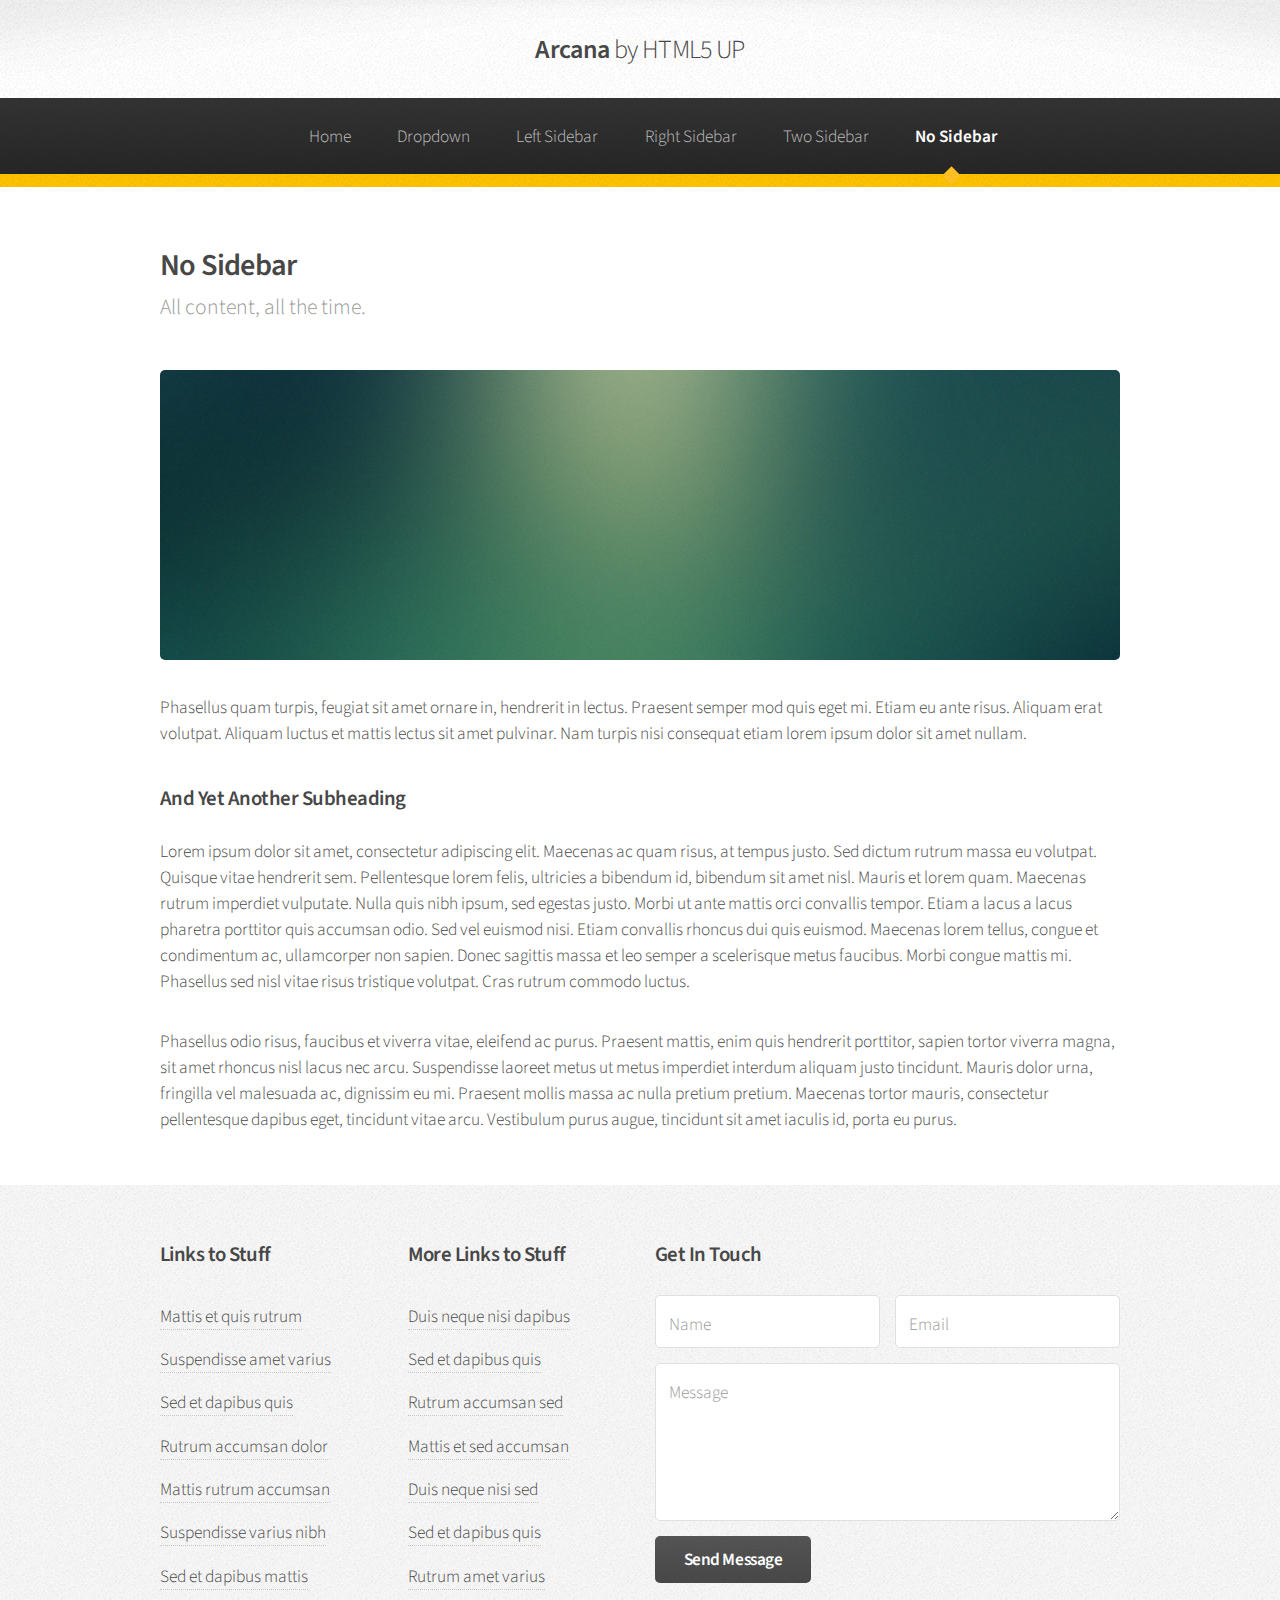
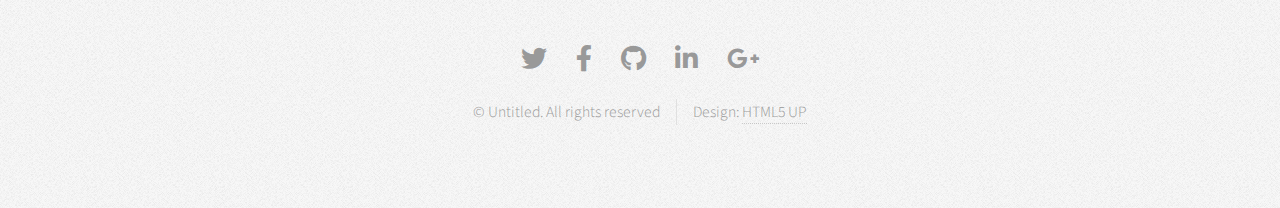
<file: no-sidebar.html>
<!DOCTYPE HTML>
<!--
	Arcana by HTML5 UP
	html5up.net | @ajlkn
	Free for personal and commercial use under the CCA 3.0 license (html5up.net/license)
-->
<html>
	<head>
		<title>No Sidebar - Arcana by HTML5 UP</title>
		<meta charset="utf-8" />
		<meta name="viewport" content="width=device-width, initial-scale=1, user-scalable=no" />
		<link rel="stylesheet" href="assets/css/main.css" />
	</head>
	<body class="is-preload">
		<div id="page-wrapper">

			<!-- Header -->
				<div id="header">

					<!-- Logo -->
						<h1><a href="index.html" id="logo">Arcana <em>by HTML5 UP</em></a></h1>

					<!-- Nav -->
						<nav id="nav">
							<ul>
								<li><a href="index.html">Home</a></li>
								<li>
									<a href="#">Dropdown</a>
									<ul>
										<li><a href="#">Lorem dolor</a></li>
										<li><a href="#">Magna phasellus</a></li>
										<li><a href="#">Etiam sed tempus</a></li>
										<li>
											<a href="#">Submenu</a>
											<ul>
												<li><a href="#">Lorem dolor</a></li>
												<li><a href="#">Phasellus magna</a></li>
												<li><a href="#">Magna phasellus</a></li>
												<li><a href="#">Etiam nisl</a></li>
												<li><a href="#">Veroeros feugiat</a></li>
											</ul>
										</li>
										<li><a href="#">Veroeros feugiat</a></li>
									</ul>
								</li>
								<li><a href="left-sidebar.html">Left Sidebar</a></li>
								<li><a href="right-sidebar.html">Right Sidebar</a></li>
								<li><a href="two-sidebar.html">Two Sidebar</a></li>
								<li class="current"><a href="no-sidebar.html">No Sidebar</a></li>
							</ul>
						</nav>

				</div>

			<!-- Main -->
				<section class="wrapper style1">
					<div class="container">
						<div id="content">

							<!-- Content -->

								<article>
									<header>
										<h2>No Sidebar</h2>
										<p>All content, all the time.</p>
									</header>

									<span class="image featured"><img src="images/banner.jpg" alt="" /></span>

									<p>Phasellus quam turpis, feugiat sit amet ornare in, hendrerit in lectus.
									Praesent semper mod quis eget mi. Etiam eu ante risus. Aliquam erat volutpat.
									Aliquam luctus et mattis lectus sit amet pulvinar. Nam turpis nisi
									consequat etiam lorem ipsum dolor sit amet nullam.</p>

									<h3>And Yet Another Subheading</h3>
									<p>Lorem ipsum dolor sit amet, consectetur adipiscing elit. Maecenas ac quam risus, at tempus
									justo. Sed dictum rutrum massa eu volutpat. Quisque vitae hendrerit sem. Pellentesque lorem felis,
									ultricies a bibendum id, bibendum sit amet nisl. Mauris et lorem quam. Maecenas rutrum imperdiet
									vulputate. Nulla quis nibh ipsum, sed egestas justo. Morbi ut ante mattis orci convallis tempor.
									Etiam a lacus a lacus pharetra porttitor quis accumsan odio. Sed vel euismod nisi. Etiam convallis
									rhoncus dui quis euismod. Maecenas lorem tellus, congue et condimentum ac, ullamcorper non sapien.
									Donec sagittis massa et leo semper a scelerisque metus faucibus. Morbi congue mattis mi.
									Phasellus sed nisl vitae risus tristique volutpat. Cras rutrum commodo luctus.</p>

									<p>Phasellus odio risus, faucibus et viverra vitae, eleifend ac purus. Praesent mattis, enim
									quis hendrerit porttitor, sapien tortor viverra magna, sit amet rhoncus nisl lacus nec arcu.
									Suspendisse laoreet metus ut metus imperdiet interdum aliquam justo tincidunt. Mauris dolor urna,
									fringilla vel malesuada ac, dignissim eu mi. Praesent mollis massa ac nulla pretium pretium.
									Maecenas tortor mauris, consectetur pellentesque dapibus eget, tincidunt vitae arcu.
									Vestibulum purus augue, tincidunt sit amet iaculis id, porta eu purus.</p>
								</article>

						</div>
					</div>
				</section>

			<!-- Footer -->
				<div id="footer">
					<div class="container">
						<div class="row">
							<section class="col-3 col-6-narrower col-12-mobilep">
								<h3>Links to Stuff</h3>
								<ul class="links">
									<li><a href="#">Mattis et quis rutrum</a></li>
									<li><a href="#">Suspendisse amet varius</a></li>
									<li><a href="#">Sed et dapibus quis</a></li>
									<li><a href="#">Rutrum accumsan dolor</a></li>
									<li><a href="#">Mattis rutrum accumsan</a></li>
									<li><a href="#">Suspendisse varius nibh</a></li>
									<li><a href="#">Sed et dapibus mattis</a></li>
								</ul>
							</section>
							<section class="col-3 col-6-narrower col-12-mobilep">
								<h3>More Links to Stuff</h3>
								<ul class="links">
									<li><a href="#">Duis neque nisi dapibus</a></li>
									<li><a href="#">Sed et dapibus quis</a></li>
									<li><a href="#">Rutrum accumsan sed</a></li>
									<li><a href="#">Mattis et sed accumsan</a></li>
									<li><a href="#">Duis neque nisi sed</a></li>
									<li><a href="#">Sed et dapibus quis</a></li>
									<li><a href="#">Rutrum amet varius</a></li>
								</ul>
							</section>
							<section class="col-6 col-12-narrower">
								<h3>Get In Touch</h3>
								<form>
									<div class="row gtr-50">
										<div class="col-6 col-12-mobilep">
											<input type="text" name="name" id="name" placeholder="Name" />
										</div>
										<div class="col-6 col-12-mobilep">
											<input type="email" name="email" id="email" placeholder="Email" />
										</div>
										<div class="col-12">
											<textarea name="message" id="message" placeholder="Message" rows="5"></textarea>
										</div>
										<div class="col-12">
											<ul class="actions">
												<li><input type="submit" class="button alt" value="Send Message" /></li>
											</ul>
										</div>
									</div>
								</form>
							</section>
						</div>
					</div>

					<!-- Icons -->
						<ul class="icons">
							<li><a href="#" class="icon brands fa-twitter"><span class="label">Twitter</span></a></li>
							<li><a href="#" class="icon brands fa-facebook-f"><span class="label">Facebook</span></a></li>
							<li><a href="#" class="icon brands fa-github"><span class="label">GitHub</span></a></li>
							<li><a href="#" class="icon brands fa-linkedin-in"><span class="label">LinkedIn</span></a></li>
							<li><a href="#" class="icon brands fa-google-plus-g"><span class="label">Google+</span></a></li>
						</ul>

					<!-- Copyright -->
						<div class="copyright">
							<ul class="menu">
								<li>&copy; Untitled. All rights reserved</li><li>Design: <a href="http://html5up.net">HTML5 UP</a></li>
							</ul>
						</div>

				</div>

		</div>

		<!-- Scripts -->
			<script src="assets/js/jquery.min.js"></script>
			<script src="assets/js/jquery.dropotron.min.js"></script>
			<script src="assets/js/browser.min.js"></script>
			<script src="assets/js/breakpoints.min.js"></script>
			<script src="assets/js/util.js"></script>
			<script src="assets/js/main.js"></script>

	</body>
</html>
</file>
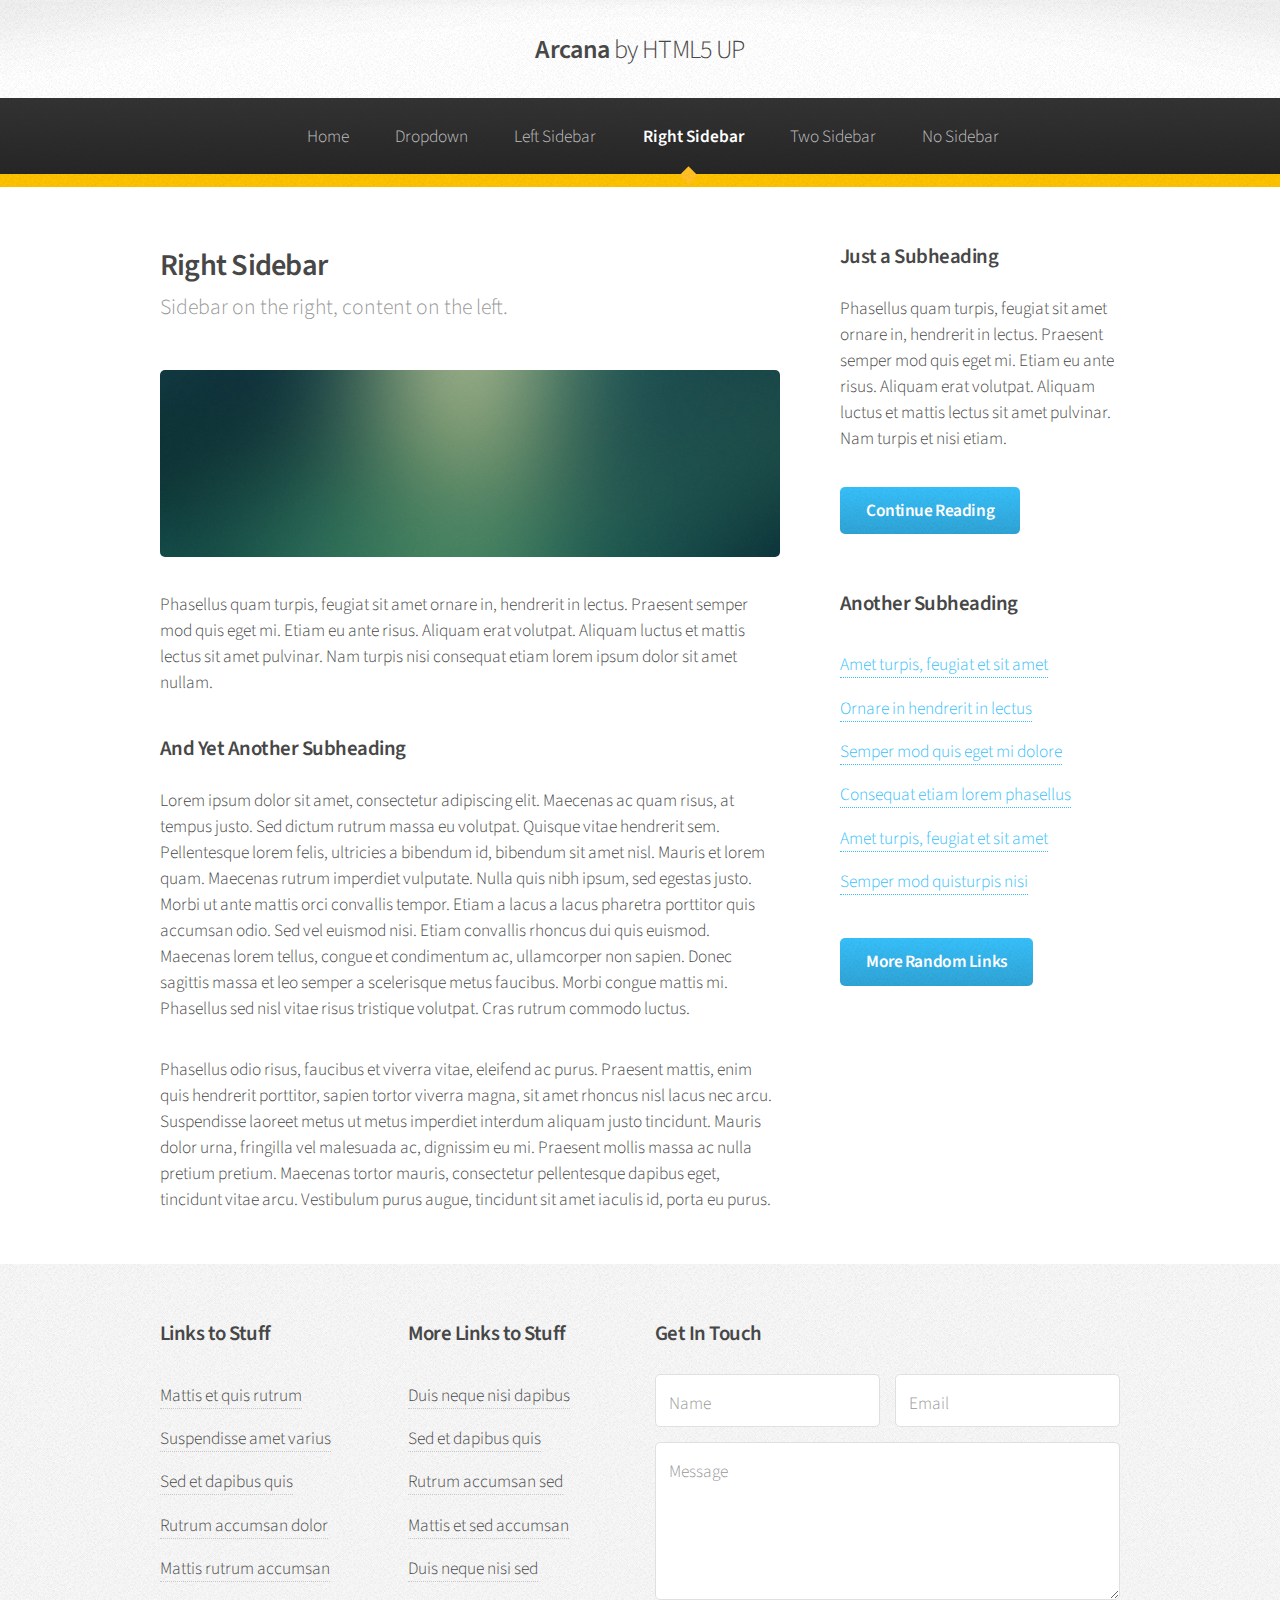
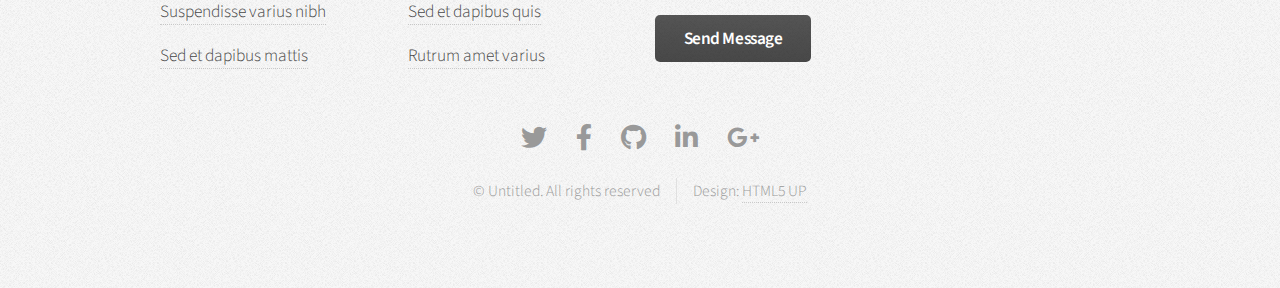
<file: right-sidebar.html>
<!DOCTYPE HTML>
<!--
	Arcana by HTML5 UP
	html5up.net | @ajlkn
	Free for personal and commercial use under the CCA 3.0 license (html5up.net/license)
-->
<html>
	<head>
		<title>Right Sidebar - Arcana by HTML5 UP</title>
		<meta charset="utf-8" />
		<meta name="viewport" content="width=device-width, initial-scale=1, user-scalable=no" />
		<link rel="stylesheet" href="assets/css/main.css" />
	</head>
	<body class="is-preload">
		<div id="page-wrapper">

			<!-- Header -->
				<div id="header">

					<!-- Logo -->
						<h1><a href="index.html" id="logo">Arcana <em>by HTML5 UP</em></a></h1>

					<!-- Nav -->
						<nav id="nav">
							<ul>
								<li><a href="index.html">Home</a></li>
								<li>
									<a href="#">Dropdown</a>
									<ul>
										<li><a href="#">Lorem dolor</a></li>
										<li><a href="#">Magna phasellus</a></li>
										<li><a href="#">Etiam sed tempus</a></li>
										<li>
											<a href="#">Submenu</a>
											<ul>
												<li><a href="#">Lorem dolor</a></li>
												<li><a href="#">Phasellus magna</a></li>
												<li><a href="#">Magna phasellus</a></li>
												<li><a href="#">Etiam nisl</a></li>
												<li><a href="#">Veroeros feugiat</a></li>
											</ul>
										</li>
										<li><a href="#">Veroeros feugiat</a></li>
									</ul>
								</li>
								<li><a href="left-sidebar.html">Left Sidebar</a></li>
								<li class="current"><a href="right-sidebar.html">Right Sidebar</a></li>
								<li><a href="two-sidebar.html">Two Sidebar</a></li>
								<li><a href="no-sidebar.html">No Sidebar</a></li>
							</ul>
						</nav>

				</div>

			<!-- Main -->
				<section class="wrapper style1">
					<div class="container">
						<div class="row gtr-200">
							<div class="col-8 col-12-narrower">
								<div id="content">

									<!-- Content -->

										<article>
											<header>
												<h2>Right Sidebar</h2>
												<p>Sidebar on the right, content on the left.</p>
											</header>

											<span class="image featured"><img src="images/banner.jpg" alt="" /></span>

											<p>Phasellus quam turpis, feugiat sit amet ornare in, hendrerit in lectus.
											Praesent semper mod quis eget mi. Etiam eu ante risus. Aliquam erat volutpat.
											Aliquam luctus et mattis lectus sit amet pulvinar. Nam turpis nisi
											consequat etiam lorem ipsum dolor sit amet nullam.</p>

											<h3>And Yet Another Subheading</h3>
											<p>Lorem ipsum dolor sit amet, consectetur adipiscing elit. Maecenas ac quam risus, at tempus
											justo. Sed dictum rutrum massa eu volutpat. Quisque vitae hendrerit sem. Pellentesque lorem felis,
											ultricies a bibendum id, bibendum sit amet nisl. Mauris et lorem quam. Maecenas rutrum imperdiet
											vulputate. Nulla quis nibh ipsum, sed egestas justo. Morbi ut ante mattis orci convallis tempor.
											Etiam a lacus a lacus pharetra porttitor quis accumsan odio. Sed vel euismod nisi. Etiam convallis
											rhoncus dui quis euismod. Maecenas lorem tellus, congue et condimentum ac, ullamcorper non sapien.
											Donec sagittis massa et leo semper a scelerisque metus faucibus. Morbi congue mattis mi.
											Phasellus sed nisl vitae risus tristique volutpat. Cras rutrum commodo luctus.</p>

											<p>Phasellus odio risus, faucibus et viverra vitae, eleifend ac purus. Praesent mattis, enim
											quis hendrerit porttitor, sapien tortor viverra magna, sit amet rhoncus nisl lacus nec arcu.
											Suspendisse laoreet metus ut metus imperdiet interdum aliquam justo tincidunt. Mauris dolor urna,
											fringilla vel malesuada ac, dignissim eu mi. Praesent mollis massa ac nulla pretium pretium.
											Maecenas tortor mauris, consectetur pellentesque dapibus eget, tincidunt vitae arcu.
											Vestibulum purus augue, tincidunt sit amet iaculis id, porta eu purus.</p>
										</article>

								</div>
							</div>
							<div class="col-4 col-12-narrower">
								<div id="sidebar">

									<!-- Sidebar -->

										<section>
											<h3>Just a Subheading</h3>
											<p>Phasellus quam turpis, feugiat sit amet ornare in, hendrerit in lectus.
											Praesent semper mod quis eget mi. Etiam eu ante risus. Aliquam erat volutpat.
											Aliquam luctus et mattis lectus sit amet pulvinar. Nam turpis et nisi etiam.</p>
											<footer>
												<a href="#" class="button">Continue Reading</a>
											</footer>
										</section>

										<section>
											<h3>Another Subheading</h3>
											<ul class="links">
												<li><a href="#">Amet turpis, feugiat et sit amet</a></li>
												<li><a href="#">Ornare in hendrerit in lectus</a></li>
												<li><a href="#">Semper mod quis eget mi dolore</a></li>
												<li><a href="#">Consequat etiam lorem phasellus</a></li>
												<li><a href="#">Amet turpis, feugiat et sit amet</a></li>
												<li><a href="#">Semper mod quisturpis nisi</a></li>
											</ul>
											<footer>
												<a href="#" class="button">More Random Links</a>
											</footer>
										</section>

								</div>
							</div>
						</div>
					</div>
				</section>

			<!-- Footer -->
				<div id="footer">
					<div class="container">
						<div class="row">
							<section class="col-3 col-6-narrower col-12-mobilep">
								<h3>Links to Stuff</h3>
								<ul class="links">
									<li><a href="#">Mattis et quis rutrum</a></li>
									<li><a href="#">Suspendisse amet varius</a></li>
									<li><a href="#">Sed et dapibus quis</a></li>
									<li><a href="#">Rutrum accumsan dolor</a></li>
									<li><a href="#">Mattis rutrum accumsan</a></li>
									<li><a href="#">Suspendisse varius nibh</a></li>
									<li><a href="#">Sed et dapibus mattis</a></li>
								</ul>
							</section>
							<section class="col-3 col-6-narrower col-12-mobilep">
								<h3>More Links to Stuff</h3>
								<ul class="links">
									<li><a href="#">Duis neque nisi dapibus</a></li>
									<li><a href="#">Sed et dapibus quis</a></li>
									<li><a href="#">Rutrum accumsan sed</a></li>
									<li><a href="#">Mattis et sed accumsan</a></li>
									<li><a href="#">Duis neque nisi sed</a></li>
									<li><a href="#">Sed et dapibus quis</a></li>
									<li><a href="#">Rutrum amet varius</a></li>
								</ul>
							</section>
							<section class="col-6 col-12-narrower">
								<h3>Get In Touch</h3>
								<form>
									<div class="row gtr-50">
										<div class="col-6 col-12-mobilep">
											<input type="text" name="name" id="name" placeholder="Name" />
										</div>
										<div class="col-6 col-12-mobilep">
											<input type="email" name="email" id="email" placeholder="Email" />
										</div>
										<div class="col-12">
											<textarea name="message" id="message" placeholder="Message" rows="5"></textarea>
										</div>
										<div class="col-12">
											<ul class="actions">
												<li><input type="submit" class="button alt" value="Send Message" /></li>
											</ul>
										</div>
									</div>
								</form>
							</section>
						</div>
					</div>

					<!-- Icons -->
						<ul class="icons">
							<li><a href="#" class="icon brands fa-twitter"><span class="label">Twitter</span></a></li>
							<li><a href="#" class="icon brands fa-facebook-f"><span class="label">Facebook</span></a></li>
							<li><a href="#" class="icon brands fa-github"><span class="label">GitHub</span></a></li>
							<li><a href="#" class="icon brands fa-linkedin-in"><span class="label">LinkedIn</span></a></li>
							<li><a href="#" class="icon brands fa-google-plus-g"><span class="label">Google+</span></a></li>
						</ul>

					<!-- Copyright -->
						<div class="copyright">
							<ul class="menu">
								<li>&copy; Untitled. All rights reserved</li><li>Design: <a href="http://html5up.net">HTML5 UP</a></li>
							</ul>
						</div>

				</div>

		</div>

		<!-- Scripts -->
			<script src="assets/js/jquery.min.js"></script>
			<script src="assets/js/jquery.dropotron.min.js"></script>
			<script src="assets/js/browser.min.js"></script>
			<script src="assets/js/breakpoints.min.js"></script>
			<script src="assets/js/util.js"></script>
			<script src="assets/js/main.js"></script>

	</body>
</html>
</file>
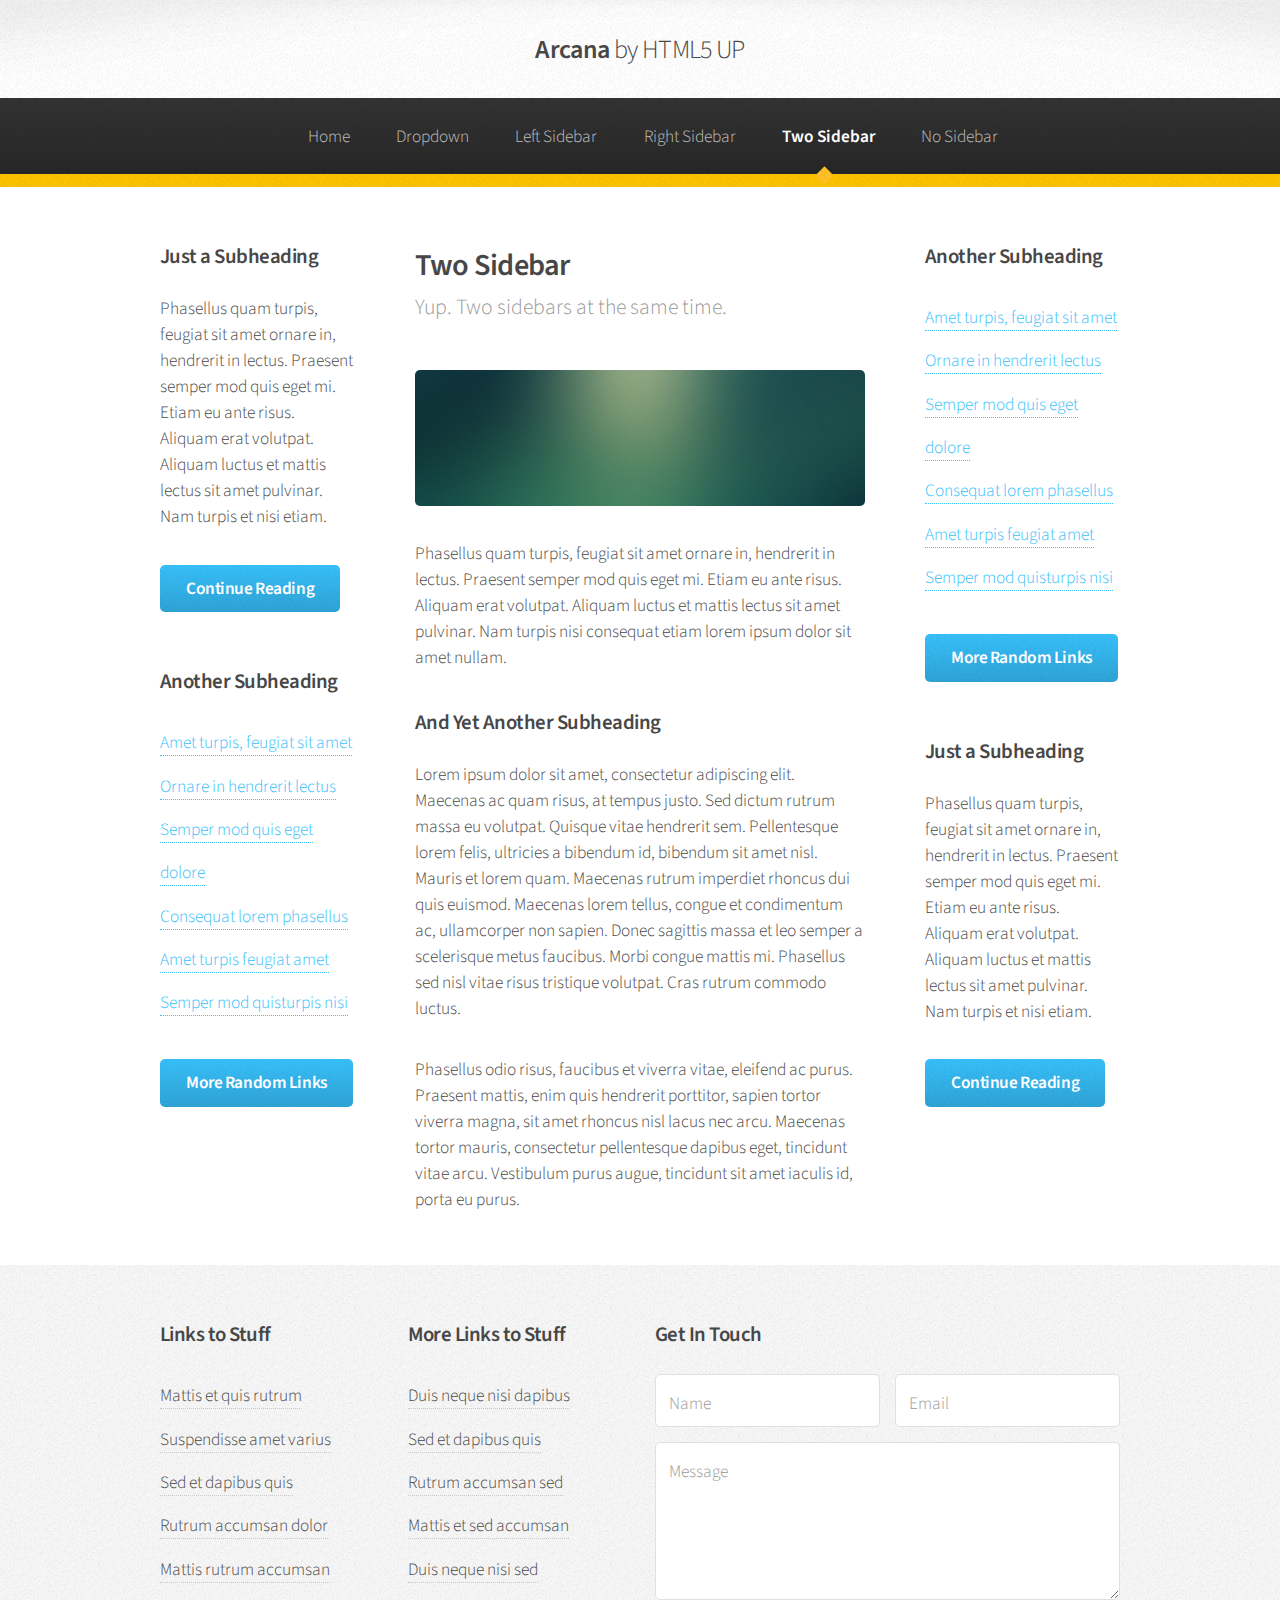
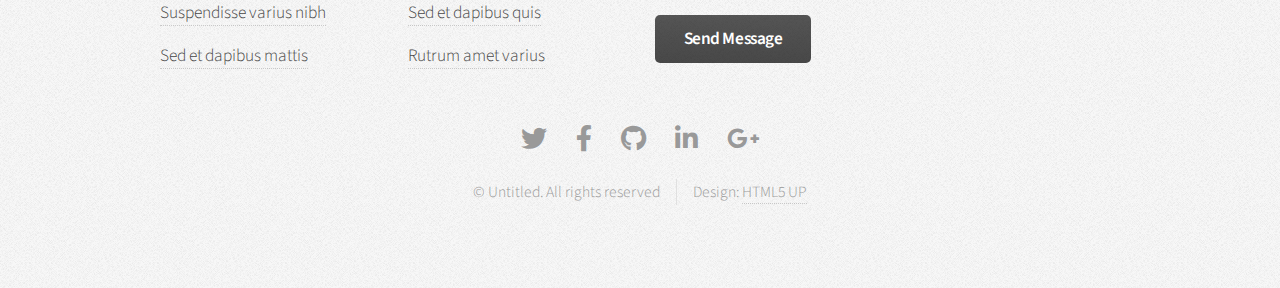
<file: two-sidebar.html>
<!DOCTYPE HTML>
<!--
	Arcana by HTML5 UP
	html5up.net | @ajlkn
	Free for personal and commercial use under the CCA 3.0 license (html5up.net/license)
-->
<html>
	<head>
		<title>Two Sidebar - Arcana by HTML5 UP</title>
		<meta charset="utf-8" />
		<meta name="viewport" content="width=device-width, initial-scale=1, user-scalable=no" />
		<link rel="stylesheet" href="assets/css/main.css" />
	</head>
	<body class="is-preload">
		<div id="page-wrapper">

			<!-- Header -->
				<div id="header">

					<!-- Logo -->
						<h1><a href="index.html" id="logo">Arcana <em>by HTML5 UP</em></a></h1>

					<!-- Nav -->
						<nav id="nav">
							<ul>
								<li><a href="index.html">Home</a></li>
								<li>
									<a href="#">Dropdown</a>
									<ul>
										<li><a href="#">Lorem dolor</a></li>
										<li><a href="#">Magna phasellus</a></li>
										<li><a href="#">Etiam sed tempus</a></li>
										<li>
											<a href="#">Submenu</a>
											<ul>
												<li><a href="#">Lorem dolor</a></li>
												<li><a href="#">Phasellus magna</a></li>
												<li><a href="#">Magna phasellus</a></li>
												<li><a href="#">Etiam nisl</a></li>
												<li><a href="#">Veroeros feugiat</a></li>
											</ul>
										</li>
										<li><a href="#">Veroeros feugiat</a></li>
									</ul>
								</li>
								<li><a href="left-sidebar.html">Left Sidebar</a></li>
								<li><a href="right-sidebar.html">Right Sidebar</a></li>
								<li class="current"><a href="two-sidebar.html">Two Sidebar</a></li>
								<li><a href="no-sidebar.html">No Sidebar</a></li>
							</ul>
						</nav>

				</div>

			<!-- Main -->
				<section class="wrapper style1">
					<div class="container">
						<div class="row gtr-200">
							<div class="col-3 col-12-narrower">
								<div id="sidebar1">

									<!-- Sidebar 1 -->

										<section>
											<h3>Just a Subheading</h3>
											<p>Phasellus quam turpis, feugiat sit amet ornare in, hendrerit in lectus.
											Praesent semper mod quis eget mi. Etiam eu ante risus. Aliquam erat volutpat.
											Aliquam luctus et mattis lectus sit amet pulvinar. Nam turpis et nisi etiam.</p>
											<footer>
												<a href="#" class="button">Continue Reading</a>
											</footer>
										</section>

										<section>
											<h3>Another Subheading</h3>
											<ul class="links">
												<li><a href="#">Amet turpis, feugiat sit amet</a></li>
												<li><a href="#">Ornare in hendrerit lectus</a></li>
												<li><a href="#">Semper mod quis eget dolore</a></li>
												<li><a href="#">Consequat lorem phasellus</a></li>
												<li><a href="#">Amet turpis feugiat amet</a></li>
												<li><a href="#">Semper mod quisturpis nisi</a></li>
											</ul>
											<footer>
												<a href="#" class="button">More Random Links</a>
											</footer>
										</section>

								</div>
							</div>
							<div class="col-6 col-12-narrower imp-narrower">
								<div id="content">

									<!-- Content -->

										<article>
											<header>
												<h2>Two Sidebar</h2>
												<p>Yup. Two sidebars at the same time.</p>
											</header>

											<span class="image featured"><img src="images/banner.jpg" alt="" /></span>

											<p>Phasellus quam turpis, feugiat sit amet ornare in, hendrerit in lectus.
											Praesent semper mod quis eget mi. Etiam eu ante risus. Aliquam erat volutpat.
											Aliquam luctus et mattis lectus sit amet pulvinar. Nam turpis nisi
											consequat etiam lorem ipsum dolor sit amet nullam.</p>

											<h3>And Yet Another Subheading</h3>
											<p>Lorem ipsum dolor sit amet, consectetur adipiscing elit. Maecenas ac quam risus, at tempus
											justo. Sed dictum rutrum massa eu volutpat. Quisque vitae hendrerit sem. Pellentesque lorem felis,
											ultricies a bibendum id, bibendum sit amet nisl. Mauris et lorem quam. Maecenas rutrum imperdiet
											rhoncus dui quis euismod. Maecenas lorem tellus, congue et condimentum ac, ullamcorper non sapien.
											Donec sagittis massa et leo semper a scelerisque metus faucibus. Morbi congue mattis mi.
											Phasellus sed nisl vitae risus tristique volutpat. Cras rutrum commodo luctus.</p>

											<p>Phasellus odio risus, faucibus et viverra vitae, eleifend ac purus. Praesent mattis, enim
											quis hendrerit porttitor, sapien tortor viverra magna, sit amet rhoncus nisl lacus nec arcu.
											Maecenas tortor mauris, consectetur pellentesque dapibus eget, tincidunt vitae arcu.
											Vestibulum purus augue, tincidunt sit amet iaculis id, porta eu purus.</p>
										</article>

								</div>
							</div>
							<div class="col-3 col-12-narrower">
								<div id="sidebar2">

									<!-- Sidebar 2 -->

										<section>
											<h3>Another Subheading</h3>
											<ul class="links">
												<li><a href="#">Amet turpis, feugiat sit amet</a></li>
												<li><a href="#">Ornare in hendrerit lectus</a></li>
												<li><a href="#">Semper mod quis eget dolore</a></li>
												<li><a href="#">Consequat lorem phasellus</a></li>
												<li><a href="#">Amet turpis feugiat amet</a></li>
												<li><a href="#">Semper mod quisturpis nisi</a></li>
											</ul>
											<footer>
												<a href="#" class="button">More Random Links</a>
											</footer>
										</section>

										<section>
											<h3>Just a Subheading</h3>
											<p>Phasellus quam turpis, feugiat sit amet ornare in, hendrerit in lectus.
											Praesent semper mod quis eget mi. Etiam eu ante risus. Aliquam erat volutpat.
											Aliquam luctus et mattis lectus sit amet pulvinar. Nam turpis et nisi etiam.</p>
											<footer>
												<a href="#" class="button">Continue Reading</a>
											</footer>
										</section>

								</div>
							</div>
						</div>
					</div>
				</section>

			<!-- Footer -->
				<div id="footer">
					<div class="container">
						<div class="row">
							<section class="col-3 col-6-narrower col-12-mobilep">
								<h3>Links to Stuff</h3>
								<ul class="links">
									<li><a href="#">Mattis et quis rutrum</a></li>
									<li><a href="#">Suspendisse amet varius</a></li>
									<li><a href="#">Sed et dapibus quis</a></li>
									<li><a href="#">Rutrum accumsan dolor</a></li>
									<li><a href="#">Mattis rutrum accumsan</a></li>
									<li><a href="#">Suspendisse varius nibh</a></li>
									<li><a href="#">Sed et dapibus mattis</a></li>
								</ul>
							</section>
							<section class="col-3 col-6-narrower col-12-mobilep">
								<h3>More Links to Stuff</h3>
								<ul class="links">
									<li><a href="#">Duis neque nisi dapibus</a></li>
									<li><a href="#">Sed et dapibus quis</a></li>
									<li><a href="#">Rutrum accumsan sed</a></li>
									<li><a href="#">Mattis et sed accumsan</a></li>
									<li><a href="#">Duis neque nisi sed</a></li>
									<li><a href="#">Sed et dapibus quis</a></li>
									<li><a href="#">Rutrum amet varius</a></li>
								</ul>
							</section>
							<section class="col-6 col-12-narrower">
								<h3>Get In Touch</h3>
								<form>
									<div class="row gtr-50">
										<div class="col-6 col-12-mobilep">
											<input type="text" name="name" id="name" placeholder="Name" />
										</div>
										<div class="col-6 col-12-mobilep">
											<input type="email" name="email" id="email" placeholder="Email" />
										</div>
										<div class="col-12">
											<textarea name="message" id="message" placeholder="Message" rows="5"></textarea>
										</div>
										<div class="col-12">
											<ul class="actions">
												<li><input type="submit" class="button alt" value="Send Message" /></li>
											</ul>
										</div>
									</div>
								</form>
							</section>
						</div>
					</div>

					<!-- Icons -->
						<ul class="icons">
							<li><a href="#" class="icon brands fa-twitter"><span class="label">Twitter</span></a></li>
							<li><a href="#" class="icon brands fa-facebook-f"><span class="label">Facebook</span></a></li>
							<li><a href="#" class="icon brands fa-github"><span class="label">GitHub</span></a></li>
							<li><a href="#" class="icon brands fa-linkedin-in"><span class="label">LinkedIn</span></a></li>
							<li><a href="#" class="icon brands fa-google-plus-g"><span class="label">Google+</span></a></li>
						</ul>

					<!-- Copyright -->
						<div class="copyright">
							<ul class="menu">
								<li>&copy; Untitled. All rights reserved</li><li>Design: <a href="http://html5up.net">HTML5 UP</a></li>
							</ul>
						</div>

				</div>

		</div>

		<!-- Scripts -->
			<script src="assets/js/jquery.min.js"></script>
			<script src="assets/js/jquery.dropotron.min.js"></script>
			<script src="assets/js/browser.min.js"></script>
			<script src="assets/js/breakpoints.min.js"></script>
			<script src="assets/js/util.js"></script>
			<script src="assets/js/main.js"></script>

	</body>
</html>
</file>
<file: assets/css/main.css>
@import url("fontawesome-all.min.css");
@import url("https://fonts.googleapis.com/css?family=Source+Sans+Pro:300,300italic,600,600italic");

/*
	Arcana by HTML5 UP
	html5up.net | @ajlkn
	Free for personal and commercial use under the CCA 3.0 license (html5up.net/license)
*/

html, body, div, span, applet, object,
iframe, h1, h2, h3, h4, h5, h6, p, blockquote,
pre, a, abbr, acronym, address, big, cite,
code, del, dfn, em, img, ins, kbd, q, s, samp,
small, strike, strong, sub, sup, tt, var, b,
u, i, center, dl, dt, dd, ol, ul, li, fieldset,
form, label, legend, table, caption, tbody,
tfoot, thead, tr, th, td, article, aside,
canvas, details, embed, figure, figcaption,
footer, header, hgroup, menu, nav, output, ruby,
section, summary, time, mark, audio, video {
	margin: 0;
	padding: 0;
	border: 0;
	font-size: 100%;
	font: inherit;
	vertical-align: baseline;}

article, aside, details, figcaption, figure,
footer, header, hgroup, menu, nav, section {
	display: block;}

body {
	line-height: 1;
}

ol, ul {
	list-style: none;
}

blockquote, q {
	quotes: none;
}

	blockquote:before, blockquote:after, q:before, q:after {
		content: '';
		content: none;
	}

table {
	border-collapse: collapse;
	border-spacing: 0;
}

body {
	-webkit-text-size-adjust: none;
}

mark {
	background-color: transparent;
	color: inherit;
}

input::-moz-focus-inner {
	border: 0;
	padding: 0;
}

input, select, textarea {
	-moz-appearance: none;
	-webkit-appearance: none;
	-ms-appearance: none;
	appearance: none;
}

/* Basic */

	html {
		box-sizing: border-box;
	}

	*, *:before, *:after {
		box-sizing: inherit;
	}

	body {
		background: #f7f7f7 url("images/bg01.png");
	}

		body.is-preload *, body.is-preload *:before, body.is-preload *:after {
			-moz-animation: none !important;
			-webkit-animation: none !important;
			-ms-animation: none !important;
			animation: none !important;
			-moz-transition: none !important;
			-webkit-transition: none !important;
			-ms-transition: none !important;
			transition: none !important;
		}

	body, input, select, textarea {
		color: #474747;
		font-family: 'Source Sans Pro', sans-serif;
		font-size: 16pt;
		font-weight: 300;
		line-height: 1.65em;
	}

	a {
		-moz-transition: color 0.2s ease-in-out, border-color 0.2s ease-in-out, opacity 0.2s ease-in-out;
		-webkit-transition: color 0.2s ease-in-out, border-color 0.2s ease-in-out, opacity 0.2s ease-in-out;
		-ms-transition: color 0.2s ease-in-out, border-color 0.2s ease-in-out, opacity 0.2s ease-in-out;
		transition: color 0.2s ease-in-out, border-color 0.2s ease-in-out, opacity 0.2s ease-in-out;
		color: #37c0fb;
		text-decoration: none;
		border-bottom: dotted 1px;
	}

		a:hover {
			color: #37c0fb;
			border-bottom-color: transparent;
		}

	strong, b {
		font-weight: 600;
	}

	em, i {
		font-style: italic;
	}

	p, ul, ol, dl, table, blockquote {
		margin: 0 0 2em 0;
	}

	h1, h2, h3, h4, h5, h6 {
		color: inherit;
		font-weight: 600;
		line-height: 1.75em;
		margin-bottom: 1em;
	}

		h1 a, h2 a, h3 a, h4 a, h5 a, h6 a {
			color: inherit;
			text-decoration: none;
		}

		h1 em, h2 em, h3 em, h4 em, h5 em, h6 em {
			font-style: normal;
			font-weight: 300;
		}

	h2 {
		font-size: 1.75em;
		letter-spacing: -0.025em;
	}

	h3 {
		font-size: 1.2em;
		letter-spacing: -0.025em;
	}

	sub {
		font-size: 0.8em;
		position: relative;
		top: 0.5em;
	}

	sup {
		font-size: 0.8em;
		position: relative;
		top: -0.5em;
	}

	hr {
		border-top: solid 1px #e0e0e0;
		border: 0;
		margin-bottom: 1.5em;
	}

	blockquote {
		border-left: solid 0.5em #e0e0e0;
		font-style: italic;
		padding: 1em 0 1em 2em;
	}

/* Container */

	.container {
		margin: 0 auto;
		max-width: 100%;
		width: 1400px;
	}

		@media screen and (max-width: 1680px) {

			.container {
				width: 1200px;
			}

		}

		@media screen and (max-width: 1280px) {

			.container {
				width: 960px;
			}

		}

		@media screen and (max-width: 980px) {

			.container {
				width: 95%;
			}

		}

		@media screen and (max-width: 840px) {

			.container {
				width: 95%;
			}

		}

		@media screen and (max-width: 736px) {

			.container {
				width: 90%;
			}

		}

		@media screen and (max-width: 480px) {

			.container {
				width: 100%;
			}

		}

/* Row */

	.row {
		display: flex;
		flex-wrap: wrap;
		box-sizing: border-box;
		align-items: stretch;
	}

		.row > * {
			box-sizing: border-box;
		}

		.row.gtr-uniform > * > :last-child {
			margin-bottom: 0;
		}

		.row.aln-left {
			justify-content: flex-start;
		}

		.row.aln-center {
			justify-content: center;
		}

		.row.aln-right {
			justify-content: flex-end;
		}

		.row.aln-top {
			align-items: flex-start;
		}

		.row.aln-middle {
			align-items: center;
		}

		.row.aln-bottom {
			align-items: flex-end;
		}

		.row > .imp {
			order: -1;
		}

		.row > .col-1 {
			width: 8.33333%;
		}

		.row > .off-1 {
			margin-left: 8.33333%;
		}

		.row > .col-2 {
			width: 16.66667%;
		}

		.row > .off-2 {
			margin-left: 16.66667%;
		}

		.row > .col-3 {
			width: 25%;
		}

		.row > .off-3 {
			margin-left: 25%;
		}

		.row > .col-4 {
			width: 33.33333%;
		}

		.row > .off-4 {
			margin-left: 33.33333%;
		}

		.row > .col-5 {
			width: 41.66667%;
		}

		.row > .off-5 {
			margin-left: 41.66667%;
		}

		.row > .col-6 {
			width: 50%;
		}

		.row > .off-6 {
			margin-left: 50%;
		}

		.row > .col-7 {
			width: 58.33333%;
		}

		.row > .off-7 {
			margin-left: 58.33333%;
		}

		.row > .col-8 {
			width: 66.66667%;
		}

		.row > .off-8 {
			margin-left: 66.66667%;
		}

		.row > .col-9 {
			width: 75%;
		}

		.row > .off-9 {
			margin-left: 75%;
		}

		.row > .col-10 {
			width: 83.33333%;
		}

		.row > .off-10 {
			margin-left: 83.33333%;
		}

		.row > .col-11 {
			width: 91.66667%;
		}

		.row > .off-11 {
			margin-left: 91.66667%;
		}

		.row > .col-12 {
			width: 100%;
		}

		.row > .off-12 {
			margin-left: 100%;
		}

		.row.gtr-0 {
			margin-top: 0px;
			margin-left: 0px;
		}

			.row.gtr-0 > * {
				padding: 0px 0 0 0px;
			}

			.row.gtr-0.gtr-uniform {
				margin-top: 0px;
			}

				.row.gtr-0.gtr-uniform > * {
					padding-top: 0px;
				}

		.row.gtr-25 {
			margin-top: -12.5px;
			margin-left: -12.5px;
		}

			.row.gtr-25 > * {
				padding: 12.5px 0 0 12.5px;
			}

			.row.gtr-25.gtr-uniform {
				margin-top: -12.5px;
			}

				.row.gtr-25.gtr-uniform > * {
					padding-top: 12.5px;
				}

		.row.gtr-50 {
			margin-top: -25px;
			margin-left: -25px;
		}

			.row.gtr-50 > * {
				padding: 25px 0 0 25px;
			}

			.row.gtr-50.gtr-uniform {
				margin-top: -25px;
			}

				.row.gtr-50.gtr-uniform > * {
					padding-top: 25px;
				}

		.row {
			margin-top: -50px;
			margin-left: -50px;
		}

			.row > * {
				padding: 50px 0 0 50px;
			}

			.row.gtr-uniform {
				margin-top: -50px;
			}

				.row.gtr-uniform > * {
					padding-top: 50px;
				}

		.row.gtr-150 {
			margin-top: -75px;
			margin-left: -75px;
		}

			.row.gtr-150 > * {
				padding: 75px 0 0 75px;
			}

			.row.gtr-150.gtr-uniform {
				margin-top: -75px;
			}

				.row.gtr-150.gtr-uniform > * {
					padding-top: 75px;
				}

		.row.gtr-200 {
			margin-top: -100px;
			margin-left: -100px;
		}

			.row.gtr-200 > * {
				padding: 100px 0 0 100px;
			}

			.row.gtr-200.gtr-uniform {
				margin-top: -100px;
			}

				.row.gtr-200.gtr-uniform > * {
					padding-top: 100px;
				}

		@media screen and (max-width: 1680px) {

			.row {
				display: flex;
				flex-wrap: wrap;
				box-sizing: border-box;
				align-items: stretch;
			}

				.row > * {
					box-sizing: border-box;
				}

				.row.gtr-uniform > * > :last-child {
					margin-bottom: 0;
				}

				.row.aln-left {
					justify-content: flex-start;
				}

				.row.aln-center {
					justify-content: center;
				}

				.row.aln-right {
					justify-content: flex-end;
				}

				.row.aln-top {
					align-items: flex-start;
				}

				.row.aln-middle {
					align-items: center;
				}

				.row.aln-bottom {
					align-items: flex-end;
				}

				.row > .imp-wide {
					order: -1;
				}

				.row > .col-1-wide {
					width: 8.33333%;
				}

				.row > .off-1-wide {
					margin-left: 8.33333%;
				}

				.row > .col-2-wide {
					width: 16.66667%;
				}

				.row > .off-2-wide {
					margin-left: 16.66667%;
				}

				.row > .col-3-wide {
					width: 25%;
				}

				.row > .off-3-wide {
					margin-left: 25%;
				}

				.row > .col-4-wide {
					width: 33.33333%;
				}

				.row > .off-4-wide {
					margin-left: 33.33333%;
				}

				.row > .col-5-wide {
					width: 41.66667%;
				}

				.row > .off-5-wide {
					margin-left: 41.66667%;
				}

				.row > .col-6-wide {
					width: 50%;
				}

				.row > .off-6-wide {
					margin-left: 50%;
				}

				.row > .col-7-wide {
					width: 58.33333%;
				}

				.row > .off-7-wide {
					margin-left: 58.33333%;
				}

				.row > .col-8-wide {
					width: 66.66667%;
				}

				.row > .off-8-wide {
					margin-left: 66.66667%;
				}

				.row > .col-9-wide {
					width: 75%;
				}

				.row > .off-9-wide {
					margin-left: 75%;
				}

				.row > .col-10-wide {
					width: 83.33333%;
				}

				.row > .off-10-wide {
					margin-left: 83.33333%;
				}

				.row > .col-11-wide {
					width: 91.66667%;
				}

				.row > .off-11-wide {
					margin-left: 91.66667%;
				}

				.row > .col-12-wide {
					width: 100%;
				}

				.row > .off-12-wide {
					margin-left: 100%;
				}

				.row.gtr-0 {
					margin-top: 0px;
					margin-left: 0px;
				}

					.row.gtr-0 > * {
						padding: 0px 0 0 0px;
					}

					.row.gtr-0.gtr-uniform {
						margin-top: 0px;
					}

						.row.gtr-0.gtr-uniform > * {
							padding-top: 0px;
						}

				.row.gtr-25 {
					margin-top: -10px;
					margin-left: -10px;
				}

					.row.gtr-25 > * {
						padding: 10px 0 0 10px;
					}

					.row.gtr-25.gtr-uniform {
						margin-top: -10px;
					}

						.row.gtr-25.gtr-uniform > * {
							padding-top: 10px;
						}

				.row.gtr-50 {
					margin-top: -20px;
					margin-left: -20px;
				}

					.row.gtr-50 > * {
						padding: 20px 0 0 20px;
					}

					.row.gtr-50.gtr-uniform {
						margin-top: -20px;
					}

						.row.gtr-50.gtr-uniform > * {
							padding-top: 20px;
						}

				.row {
					margin-top: -40px;
					margin-left: -40px;
				}

					.row > * {
						padding: 40px 0 0 40px;
					}

					.row.gtr-uniform {
						margin-top: -40px;
					}

						.row.gtr-uniform > * {
							padding-top: 40px;
						}

				.row.gtr-150 {
					margin-top: -60px;
					margin-left: -60px;
				}

					.row.gtr-150 > * {
						padding: 60px 0 0 60px;
					}

					.row.gtr-150.gtr-uniform {
						margin-top: -60px;
					}

						.row.gtr-150.gtr-uniform > * {
							padding-top: 60px;
						}

				.row.gtr-200 {
					margin-top: -80px;
					margin-left: -80px;
				}

					.row.gtr-200 > * {
						padding: 80px 0 0 80px;
					}

					.row.gtr-200.gtr-uniform {
						margin-top: -80px;
					}

						.row.gtr-200.gtr-uniform > * {
							padding-top: 80px;
						}

		}

		@media screen and (max-width: 1280px) {

			.row {
				display: flex;
				flex-wrap: wrap;
				box-sizing: border-box;
				align-items: stretch;
			}

				.row > * {
					box-sizing: border-box;
				}

				.row.gtr-uniform > * > :last-child {
					margin-bottom: 0;
				}

				.row.aln-left {
					justify-content: flex-start;
				}

				.row.aln-center {
					justify-content: center;
				}

				.row.aln-right {
					justify-content: flex-end;
				}

				.row.aln-top {
					align-items: flex-start;
				}

				.row.aln-middle {
					align-items: center;
				}

				.row.aln-bottom {
					align-items: flex-end;
				}

				.row > .imp-normal {
					order: -1;
				}

				.row > .col-1-normal {
					width: 8.33333%;
				}

				.row > .off-1-normal {
					margin-left: 8.33333%;
				}

				.row > .col-2-normal {
					width: 16.66667%;
				}

				.row > .off-2-normal {
					margin-left: 16.66667%;
				}

				.row > .col-3-normal {
					width: 25%;
				}

				.row > .off-3-normal {
					margin-left: 25%;
				}

				.row > .col-4-normal {
					width: 33.33333%;
				}

				.row > .off-4-normal {
					margin-left: 33.33333%;
				}

				.row > .col-5-normal {
					width: 41.66667%;
				}

				.row > .off-5-normal {
					margin-left: 41.66667%;
				}

				.row > .col-6-normal {
					width: 50%;
				}

				.row > .off-6-normal {
					margin-left: 50%;
				}

				.row > .col-7-normal {
					width: 58.33333%;
				}

				.row > .off-7-normal {
					margin-left: 58.33333%;
				}

				.row > .col-8-normal {
					width: 66.66667%;
				}

				.row > .off-8-normal {
					margin-left: 66.66667%;
				}

				.row > .col-9-normal {
					width: 75%;
				}

				.row > .off-9-normal {
					margin-left: 75%;
				}

				.row > .col-10-normal {
					width: 83.33333%;
				}

				.row > .off-10-normal {
					margin-left: 83.33333%;
				}

				.row > .col-11-normal {
					width: 91.66667%;
				}

				.row > .off-11-normal {
					margin-left: 91.66667%;
				}

				.row > .col-12-normal {
					width: 100%;
				}

				.row > .off-12-normal {
					margin-left: 100%;
				}

				.row.gtr-0 {
					margin-top: 0px;
					margin-left: 0px;
				}

					.row.gtr-0 > * {
						padding: 0px 0 0 0px;
					}

					.row.gtr-0.gtr-uniform {
						margin-top: 0px;
					}

						.row.gtr-0.gtr-uniform > * {
							padding-top: 0px;
						}

				.row.gtr-25 {
					margin-top: -7.5px;
					margin-left: -7.5px;
				}

					.row.gtr-25 > * {
						padding: 7.5px 0 0 7.5px;
					}

					.row.gtr-25.gtr-uniform {
						margin-top: -7.5px;
					}

						.row.gtr-25.gtr-uniform > * {
							padding-top: 7.5px;
						}

				.row.gtr-50 {
					margin-top: -15px;
					margin-left: -15px;
				}

					.row.gtr-50 > * {
						padding: 15px 0 0 15px;
					}

					.row.gtr-50.gtr-uniform {
						margin-top: -15px;
					}

						.row.gtr-50.gtr-uniform > * {
							padding-top: 15px;
						}

				.row {
					margin-top: -30px;
					margin-left: -30px;
				}

					.row > * {
						padding: 30px 0 0 30px;
					}

					.row.gtr-uniform {
						margin-top: -30px;
					}

						.row.gtr-uniform > * {
							padding-top: 30px;
						}

				.row.gtr-150 {
					margin-top: -45px;
					margin-left: -45px;
				}

					.row.gtr-150 > * {
						padding: 45px 0 0 45px;
					}

					.row.gtr-150.gtr-uniform {
						margin-top: -45px;
					}

						.row.gtr-150.gtr-uniform > * {
							padding-top: 45px;
						}

				.row.gtr-200 {
					margin-top: -60px;
					margin-left: -60px;
				}

					.row.gtr-200 > * {
						padding: 60px 0 0 60px;
					}

					.row.gtr-200.gtr-uniform {
						margin-top: -60px;
					}

						.row.gtr-200.gtr-uniform > * {
							padding-top: 60px;
						}

		}

		@media screen and (max-width: 980px) {

			.row {
				display: flex;
				flex-wrap: wrap;
				box-sizing: border-box;
				align-items: stretch;
			}

				.row > * {
					box-sizing: border-box;
				}

				.row.gtr-uniform > * > :last-child {
					margin-bottom: 0;
				}

				.row.aln-left {
					justify-content: flex-start;
				}

				.row.aln-center {
					justify-content: center;
				}

				.row.aln-right {
					justify-content: flex-end;
				}

				.row.aln-top {
					align-items: flex-start;
				}

				.row.aln-middle {
					align-items: center;
				}

				.row.aln-bottom {
					align-items: flex-end;
				}

				.row > .imp-narrow {
					order: -1;
				}

				.row > .col-1-narrow {
					width: 8.33333%;
				}

				.row > .off-1-narrow {
					margin-left: 8.33333%;
				}

				.row > .col-2-narrow {
					width: 16.66667%;
				}

				.row > .off-2-narrow {
					margin-left: 16.66667%;
				}

				.row > .col-3-narrow {
					width: 25%;
				}

				.row > .off-3-narrow {
					margin-left: 25%;
				}

				.row > .col-4-narrow {
					width: 33.33333%;
				}

				.row > .off-4-narrow {
					margin-left: 33.33333%;
				}

				.row > .col-5-narrow {
					width: 41.66667%;
				}

				.row > .off-5-narrow {
					margin-left: 41.66667%;
				}

				.row > .col-6-narrow {
					width: 50%;
				}

				.row > .off-6-narrow {
					margin-left: 50%;
				}

				.row > .col-7-narrow {
					width: 58.33333%;
				}

				.row > .off-7-narrow {
					margin-left: 58.33333%;
				}

				.row > .col-8-narrow {
					width: 66.66667%;
				}

				.row > .off-8-narrow {
					margin-left: 66.66667%;
				}

				.row > .col-9-narrow {
					width: 75%;
				}

				.row > .off-9-narrow {
					margin-left: 75%;
				}

				.row > .col-10-narrow {
					width: 83.33333%;
				}

				.row > .off-10-narrow {
					margin-left: 83.33333%;
				}

				.row > .col-11-narrow {
					width: 91.66667%;
				}

				.row > .off-11-narrow {
					margin-left: 91.66667%;
				}

				.row > .col-12-narrow {
					width: 100%;
				}

				.row > .off-12-narrow {
					margin-left: 100%;
				}

				.row.gtr-0 {
					margin-top: 0px;
					margin-left: 0px;
				}

					.row.gtr-0 > * {
						padding: 0px 0 0 0px;
					}

					.row.gtr-0.gtr-uniform {
						margin-top: 0px;
					}

						.row.gtr-0.gtr-uniform > * {
							padding-top: 0px;
						}

				.row.gtr-25 {
					margin-top: -7.5px;
					margin-left: -7.5px;
				}

					.row.gtr-25 > * {
						padding: 7.5px 0 0 7.5px;
					}

					.row.gtr-25.gtr-uniform {
						margin-top: -7.5px;
					}

						.row.gtr-25.gtr-uniform > * {
							padding-top: 7.5px;
						}

				.row.gtr-50 {
					margin-top: -15px;
					margin-left: -15px;
				}

					.row.gtr-50 > * {
						padding: 15px 0 0 15px;
					}

					.row.gtr-50.gtr-uniform {
						margin-top: -15px;
					}

						.row.gtr-50.gtr-uniform > * {
							padding-top: 15px;
						}

				.row {
					margin-top: -30px;
					margin-left: -30px;
				}

					.row > * {
						padding: 30px 0 0 30px;
					}

					.row.gtr-uniform {
						margin-top: -30px;
					}

						.row.gtr-uniform > * {
							padding-top: 30px;
						}

				.row.gtr-150 {
					margin-top: -45px;
					margin-left: -45px;
				}

					.row.gtr-150 > * {
						padding: 45px 0 0 45px;
					}

					.row.gtr-150.gtr-uniform {
						margin-top: -45px;
					}

						.row.gtr-150.gtr-uniform > * {
							padding-top: 45px;
						}

				.row.gtr-200 {
					margin-top: -60px;
					margin-left: -60px;
				}

					.row.gtr-200 > * {
						padding: 60px 0 0 60px;
					}

					.row.gtr-200.gtr-uniform {
						margin-top: -60px;
					}

						.row.gtr-200.gtr-uniform > * {
							padding-top: 60px;
						}

		}

		@media screen and (max-width: 840px) {

			.row {
				display: flex;
				flex-wrap: wrap;
				box-sizing: border-box;
				align-items: stretch;
			}

				.row > * {
					box-sizing: border-box;
				}

				.row.gtr-uniform > * > :last-child {
					margin-bottom: 0;
				}

				.row.aln-left {
					justify-content: flex-start;
				}

				.row.aln-center {
					justify-content: center;
				}

				.row.aln-right {
					justify-content: flex-end;
				}

				.row.aln-top {
					align-items: flex-start;
				}

				.row.aln-middle {
					align-items: center;
				}

				.row.aln-bottom {
					align-items: flex-end;
				}

				.row > .imp-narrower {
					order: -1;
				}

				.row > .col-1-narrower {
					width: 8.33333%;
				}

				.row > .off-1-narrower {
					margin-left: 8.33333%;
				}

				.row > .col-2-narrower {
					width: 16.66667%;
				}

				.row > .off-2-narrower {
					margin-left: 16.66667%;
				}

				.row > .col-3-narrower {
					width: 25%;
				}

				.row > .off-3-narrower {
					margin-left: 25%;
				}

				.row > .col-4-narrower {
					width: 33.33333%;
				}

				.row > .off-4-narrower {
					margin-left: 33.33333%;
				}

				.row > .col-5-narrower {
					width: 41.66667%;
				}

				.row > .off-5-narrower {
					margin-left: 41.66667%;
				}

				.row > .col-6-narrower {
					width: 50%;
				}

				.row > .off-6-narrower {
					margin-left: 50%;
				}

				.row > .col-7-narrower {
					width: 58.33333%;
				}

				.row > .off-7-narrower {
					margin-left: 58.33333%;
				}

				.row > .col-8-narrower {
					width: 66.66667%;
				}

				.row > .off-8-narrower {
					margin-left: 66.66667%;
				}

				.row > .col-9-narrower {
					width: 75%;
				}

				.row > .off-9-narrower {
					margin-left: 75%;
				}

				.row > .col-10-narrower {
					width: 83.33333%;
				}

				.row > .off-10-narrower {
					margin-left: 83.33333%;
				}

				.row > .col-11-narrower {
					width: 91.66667%;
				}

				.row > .off-11-narrower {
					margin-left: 91.66667%;
				}

				.row > .col-12-narrower {
					width: 100%;
				}

				.row > .off-12-narrower {
					margin-left: 100%;
				}

				.row.gtr-0 {
					margin-top: 0px;
					margin-left: 0px;
				}

					.row.gtr-0 > * {
						padding: 0px 0 0 0px;
					}

					.row.gtr-0.gtr-uniform {
						margin-top: 0px;
					}

						.row.gtr-0.gtr-uniform > * {
							padding-top: 0px;
						}

				.row.gtr-25 {
					margin-top: -7.5px;
					margin-left: -7.5px;
				}

					.row.gtr-25 > * {
						padding: 7.5px 0 0 7.5px;
					}

					.row.gtr-25.gtr-uniform {
						margin-top: -7.5px;
					}

						.row.gtr-25.gtr-uniform > * {
							padding-top: 7.5px;
						}

				.row.gtr-50 {
					margin-top: -15px;
					margin-left: -15px;
				}

					.row.gtr-50 > * {
						padding: 15px 0 0 15px;
					}

					.row.gtr-50.gtr-uniform {
						margin-top: -15px;
					}

						.row.gtr-50.gtr-uniform > * {
							padding-top: 15px;
						}

				.row {
					margin-top: -30px;
					margin-left: -30px;
				}

					.row > * {
						padding: 30px 0 0 30px;
					}

					.row.gtr-uniform {
						margin-top: -30px;
					}

						.row.gtr-uniform > * {
							padding-top: 30px;
						}

				.row.gtr-150 {
					margin-top: -45px;
					margin-left: -45px;
				}

					.row.gtr-150 > * {
						padding: 45px 0 0 45px;
					}

					.row.gtr-150.gtr-uniform {
						margin-top: -45px;
					}

						.row.gtr-150.gtr-uniform > * {
							padding-top: 45px;
						}

				.row.gtr-200 {
					margin-top: -60px;
					margin-left: -60px;
				}

					.row.gtr-200 > * {
						padding: 60px 0 0 60px;
					}

					.row.gtr-200.gtr-uniform {
						margin-top: -60px;
					}

						.row.gtr-200.gtr-uniform > * {
							padding-top: 60px;
						}

		}

		@media screen and (max-width: 736px) {

			.row {
				display: flex;
				flex-wrap: wrap;
				box-sizing: border-box;
				align-items: stretch;
			}

				.row > * {
					box-sizing: border-box;
				}

				.row.gtr-uniform > * > :last-child {
					margin-bottom: 0;
				}

				.row.aln-left {
					justify-content: flex-start;
				}

				.row.aln-center {
					justify-content: center;
				}

				.row.aln-right {
					justify-content: flex-end;
				}

				.row.aln-top {
					align-items: flex-start;
				}

				.row.aln-middle {
					align-items: center;
				}

				.row.aln-bottom {
					align-items: flex-end;
				}

				.row > .imp-mobile {
					order: -1;
				}

				.row > .col-1-mobile {
					width: 8.33333%;
				}

				.row > .off-1-mobile {
					margin-left: 8.33333%;
				}

				.row > .col-2-mobile {
					width: 16.66667%;
				}

				.row > .off-2-mobile {
					margin-left: 16.66667%;
				}

				.row > .col-3-mobile {
					width: 25%;
				}

				.row > .off-3-mobile {
					margin-left: 25%;
				}

				.row > .col-4-mobile {
					width: 33.33333%;
				}

				.row > .off-4-mobile {
					margin-left: 33.33333%;
				}

				.row > .col-5-mobile {
					width: 41.66667%;
				}

				.row > .off-5-mobile {
					margin-left: 41.66667%;
				}

				.row > .col-6-mobile {
					width: 50%;
				}

				.row > .off-6-mobile {
					margin-left: 50%;
				}

				.row > .col-7-mobile {
					width: 58.33333%;
				}

				.row > .off-7-mobile {
					margin-left: 58.33333%;
				}

				.row > .col-8-mobile {
					width: 66.66667%;
				}

				.row > .off-8-mobile {
					margin-left: 66.66667%;
				}

				.row > .col-9-mobile {
					width: 75%;
				}

				.row > .off-9-mobile {
					margin-left: 75%;
				}

				.row > .col-10-mobile {
					width: 83.33333%;
				}

				.row > .off-10-mobile {
					margin-left: 83.33333%;
				}

				.row > .col-11-mobile {
					width: 91.66667%;
				}

				.row > .off-11-mobile {
					margin-left: 91.66667%;
				}

				.row > .col-12-mobile {
					width: 100%;
				}

				.row > .off-12-mobile {
					margin-left: 100%;
				}

				.row.gtr-0 {
					margin-top: 0px;
					margin-left: 0px;
				}

					.row.gtr-0 > * {
						padding: 0px 0 0 0px;
					}

					.row.gtr-0.gtr-uniform {
						margin-top: 0px;
					}

						.row.gtr-0.gtr-uniform > * {
							padding-top: 0px;
						}

				.row.gtr-25 {
					margin-top: -5px;
					margin-left: -5px;
				}

					.row.gtr-25 > * {
						padding: 5px 0 0 5px;
					}

					.row.gtr-25.gtr-uniform {
						margin-top: -5px;
					}

						.row.gtr-25.gtr-uniform > * {
							padding-top: 5px;
						}

				.row.gtr-50 {
					margin-top: -10px;
					margin-left: -10px;
				}

					.row.gtr-50 > * {
						padding: 10px 0 0 10px;
					}

					.row.gtr-50.gtr-uniform {
						margin-top: -10px;
					}

						.row.gtr-50.gtr-uniform > * {
							padding-top: 10px;
						}

				.row {
					margin-top: -20px;
					margin-left: -20px;
				}

					.row > * {
						padding: 20px 0 0 20px;
					}

					.row.gtr-uniform {
						margin-top: -20px;
					}

						.row.gtr-uniform > * {
							padding-top: 20px;
						}

				.row.gtr-150 {
					margin-top: -30px;
					margin-left: -30px;
				}

					.row.gtr-150 > * {
						padding: 30px 0 0 30px;
					}

					.row.gtr-150.gtr-uniform {
						margin-top: -30px;
					}

						.row.gtr-150.gtr-uniform > * {
							padding-top: 30px;
						}

				.row.gtr-200 {
					margin-top: -40px;
					margin-left: -40px;
				}

					.row.gtr-200 > * {
						padding: 40px 0 0 40px;
					}

					.row.gtr-200.gtr-uniform {
						margin-top: -40px;
					}

						.row.gtr-200.gtr-uniform > * {
							padding-top: 40px;
						}

		}

		@media screen and (max-width: 480px) {

			.row {
				display: flex;
				flex-wrap: wrap;
				box-sizing: border-box;
				align-items: stretch;
			}

				.row > * {
					box-sizing: border-box;
				}

				.row.gtr-uniform > * > :last-child {
					margin-bottom: 0;
				}

				.row.aln-left {
					justify-content: flex-start;
				}

				.row.aln-center {
					justify-content: center;
				}

				.row.aln-right {
					justify-content: flex-end;
				}

				.row.aln-top {
					align-items: flex-start;
				}

				.row.aln-middle {
					align-items: center;
				}

				.row.aln-bottom {
					align-items: flex-end;
				}

				.row > .imp-mobilep {
					order: -1;
				}

				.row > .col-1-mobilep {
					width: 8.33333%;
				}

				.row > .off-1-mobilep {
					margin-left: 8.33333%;
				}

				.row > .col-2-mobilep {
					width: 16.66667%;
				}

				.row > .off-2-mobilep {
					margin-left: 16.66667%;
				}

				.row > .col-3-mobilep {
					width: 25%;
				}

				.row > .off-3-mobilep {
					margin-left: 25%;
				}

				.row > .col-4-mobilep {
					width: 33.33333%;
				}

				.row > .off-4-mobilep {
					margin-left: 33.33333%;
				}

				.row > .col-5-mobilep {
					width: 41.66667%;
				}

				.row > .off-5-mobilep {
					margin-left: 41.66667%;
				}

				.row > .col-6-mobilep {
					width: 50%;
				}

				.row > .off-6-mobilep {
					margin-left: 50%;
				}

				.row > .col-7-mobilep {
					width: 58.33333%;
				}

				.row > .off-7-mobilep {
					margin-left: 58.33333%;
				}

				.row > .col-8-mobilep {
					width: 66.66667%;
				}

				.row > .off-8-mobilep {
					margin-left: 66.66667%;
				}

				.row > .col-9-mobilep {
					width: 75%;
				}

				.row > .off-9-mobilep {
					margin-left: 75%;
				}

				.row > .col-10-mobilep {
					width: 83.33333%;
				}

				.row > .off-10-mobilep {
					margin-left: 83.33333%;
				}

				.row > .col-11-mobilep {
					width: 91.66667%;
				}

				.row > .off-11-mobilep {
					margin-left: 91.66667%;
				}

				.row > .col-12-mobilep {
					width: 100%;
				}

				.row > .off-12-mobilep {
					margin-left: 100%;
				}

				.row.gtr-0 {
					margin-top: 0px;
					margin-left: 0px;
				}

					.row.gtr-0 > * {
						padding: 0px 0 0 0px;
					}

					.row.gtr-0.gtr-uniform {
						margin-top: 0px;
					}

						.row.gtr-0.gtr-uniform > * {
							padding-top: 0px;
						}

				.row.gtr-25 {
					margin-top: -5px;
					margin-left: -5px;
				}

					.row.gtr-25 > * {
						padding: 5px 0 0 5px;
					}

					.row.gtr-25.gtr-uniform {
						margin-top: -5px;
					}

						.row.gtr-25.gtr-uniform > * {
							padding-top: 5px;
						}

				.row.gtr-50 {
					margin-top: -10px;
					margin-left: -10px;
				}

					.row.gtr-50 > * {
						padding: 10px 0 0 10px;
					}

					.row.gtr-50.gtr-uniform {
						margin-top: -10px;
					}

						.row.gtr-50.gtr-uniform > * {
							padding-top: 10px;
						}

				.row {
					margin-top: -20px;
					margin-left: -20px;
				}

					.row > * {
						padding: 20px 0 0 20px;
					}

					.row.gtr-uniform {
						margin-top: -20px;
					}

						.row.gtr-uniform > * {
							padding-top: 20px;
						}

				.row.gtr-150 {
					margin-top: -30px;
					margin-left: -30px;
				}

					.row.gtr-150 > * {
						padding: 30px 0 0 30px;
					}

					.row.gtr-150.gtr-uniform {
						margin-top: -30px;
					}

						.row.gtr-150.gtr-uniform > * {
							padding-top: 30px;
						}

				.row.gtr-200 {
					margin-top: -40px;
					margin-left: -40px;
				}

					.row.gtr-200 > * {
						padding: 40px 0 0 40px;
					}

					.row.gtr-200.gtr-uniform {
						margin-top: -40px;
					}

						.row.gtr-200.gtr-uniform > * {
							padding-top: 40px;
						}

		}

/* Section/Article */

	section.special, article.special {
		text-align: center;
	}

	header p {
		color: #999;
		font-size: 1.25em;
		position: relative;
		margin-top: -1.25em;
		margin-bottom: 2.25em;
	}

	header.major {
		text-align: center;
		margin: 0 0 2em 0;
	}

		header.major h2 {
			font-size: 2.25em;
		}

		header.major p {
			position: relative;
			border-top: solid 1px #e0e0e0;
			padding: 1em 0 0 0;
			margin: 0;
			top: -1em;
			font-size: 1.5em;
			letter-spacing: -0.025em;
		}

	footer {
		margin: 0 0 3em 0;
	}

		footer > :last-child {
			margin-bottom: 0;
		}

		footer.major {
			padding-top: 3em;
		}

/* Form */

	input[type="text"],
	input[type="password"],
	input[type="email"],
	textarea {
		-moz-appearance: none;
		-webkit-appearance: none;
		-ms-appearance: none;
		appearance: none;
		-moz-transition: border-color 0.2s ease-in-out;
		-webkit-transition: border-color 0.2s ease-in-out;
		-ms-transition: border-color 0.2s ease-in-out;
		transition: border-color 0.2s ease-in-out;
		background: #fff;
		border: solid 1px #e0e0e0;
		border-radius: 5px;
		color: inherit;
		display: block;
		outline: 0;
		padding: 0.75em;
		text-decoration: none;
		width: 100%;
	}

		input[type="text"]:focus,
		input[type="password"]:focus,
		input[type="email"]:focus,
		textarea:focus {
			border-color: #37c0fb;
		}

	input[type="text"],
	input[type="password"],
	input[type="email"] {
		line-height: 1em;
	}

	label {
		display: block;
		color: inherit;
		font-weight: 600;
		line-height: 1.75em;
		margin-bottom: 0.5em;
	}

	::-webkit-input-placeholder {
		color: #999;
		position: relative;
		top: 3px;
	}

	:-moz-placeholder {
		color: #999;
	}

	::-moz-placeholder {
		color: #999;
	}

	:-ms-input-placeholder {
		color: #999;
	}

/* Image */

	.image {
		border: 0;
		display: inline-block;
		position: relative;
		border-radius: 5px;
	}

		.image img {
			display: block;
			border-radius: 5px;
		}

		.image.left {
			display: block;
			float: left;
			margin: 0 2em 2em 0;
			position: relative;
			top: 0.25em;
		}

			.image.left img {
				display: block;
				width: 100%;
			}

		.image.fit {
			display: block;
		}

			.image.fit img {
				display: block;
				width: 100%;
			}

		.image.featured {
			display: block;
			margin: 0 0 2em 0;
		}

			.image.featured img {
				display: block;
				width: 100%;
			}

/* Icon */

	.icon {
		text-decoration: none;
		position: relative;
		text-decoration: none;
	}

		.icon:before {
			-moz-osx-font-smoothing: grayscale;
			-webkit-font-smoothing: antialiased;
			display: inline-block;
			font-style: normal;
			font-variant: normal;
			text-rendering: auto;
			line-height: 1;
			text-transform: none !important;
			font-family: 'Font Awesome 5 Free';
			font-weight: 400;
		}

		.icon > .label {
			display: none;
		}

		.icon:before {
			line-height: inherit;
		}

		.icon.solid:before {
			font-weight: 900;
		}

		.icon.brands:before {
			font-family: 'Font Awesome 5 Brands';
		}

		.icon.major {
			text-align: center;
			cursor: default;
			background-color: #37c0fb;
			background-image: -moz-linear-gradient(top, rgba(0,0,0,0), rgba(0,0,0,0.15)), url("images/bg01.png");
			background-image: -webkit-linear-gradient(top, rgba(0,0,0,0), rgba(0,0,0,0.15)), url("images/bg01.png");
			background-image: -ms-linear-gradient(top, rgba(0,0,0,0), rgba(0,0,0,0.15)), url("images/bg01.png");
			background-image: linear-gradient(top, rgba(0,0,0,0), rgba(0,0,0,0.15)), url("images/bg01.png");
			color: #fff;
			border-radius: 100%;
			display: inline-block;
			width: 5em;
			height: 5em;
			line-height: 5em;
			box-shadow: 0 0 0 7px white, 0 0 0 8px #e0e0e0;
			margin: 0 0 2em 0;
		}

			.icon.major:before {
				font-size: 36px;
			}

/* Lists */

	ol {
		list-style: decimal;
		padding-left: 1.25em;
	}

		ol li {
			padding-left: 0.25em;
		}

	ul {
		list-style: disc;
		padding-left: 1em;
	}

		ul li {
			padding-left: 0.5em;
		}

/* Links */

	ul.links {
		list-style: none;
		padding-left: 0;
	}

		ul.links li {
			line-height: 2.5em;
			padding-left: 0;
		}

/* Icons */

	ul.icons {
		cursor: default;
		list-style: none;
		padding-left: 0;
	}

		ul.icons li {
			display: inline-block;
			line-height: 1em;
			padding-left: 1.5em;
		}

			ul.icons li:first-child {
				padding-left: 0;
			}

			ul.icons li a, ul.icons li span {
				font-size: 2em;
				border: 0;
			}

/* Menu */

	ul.menu {
		list-style: none;
		padding-left: 0;
	}

		ul.menu li {
			border-left: solid 1px #e0e0e0;
			display: inline-block;
			padding: 0 0 0 1em;
			margin: 0 0 0 1em;
		}

			ul.menu li:first-child {
				border-left: 0;
				margin-left: 0;
				padding-left: 0;
			}

/* Actions */

	ul.actions {
		display: -moz-flex;
		display: -webkit-flex;
		display: -ms-flex;
		display: flex;
		cursor: default;
		list-style: none;
		margin-left: -1em;
		padding-left: 0;
	}

		ul.actions li {
			padding: 0 0 0 1em;
			vertical-align: middle;
		}

		ul.actions.special {
			-moz-justify-content: center;
			-webkit-justify-content: center;
			-ms-justify-content: center;
			justify-content: center;
			width: 100%;
			margin-left: 0;
		}

			ul.actions.special li:first-child {
				padding-left: 0;
			}

		ul.actions.stacked {
			-moz-flex-direction: column;
			-webkit-flex-direction: column;
			-ms-flex-direction: column;
			flex-direction: column;
			margin-left: 0;
		}

			ul.actions.stacked li {
				padding: 1.25em 0 0 0;
			}

				ul.actions.stacked li:first-child {
					padding-top: 0;
				}

		ul.actions.fit {
			width: calc(100% + 1em);
		}

			ul.actions.fit li {
				-moz-flex-grow: 1;
				-webkit-flex-grow: 1;
				-ms-flex-grow: 1;
				flex-grow: 1;
				-moz-flex-shrink: 1;
				-webkit-flex-shrink: 1;
				-ms-flex-shrink: 1;
				flex-shrink: 1;
				width: 100%;
			}

				ul.actions.fit li > * {
					width: 100%;
				}

			ul.actions.fit.stacked {
				width: 100%;
			}

		@media screen and (max-width: 736px) {

			ul.actions:not(.fixed) {
				-moz-flex-direction: column;
				-webkit-flex-direction: column;
				-ms-flex-direction: column;
				flex-direction: column;
				margin-left: 0;
				width: 100% !important;
			}

				ul.actions:not(.fixed) li {
					-moz-flex-grow: 1;
					-webkit-flex-grow: 1;
					-ms-flex-grow: 1;
					flex-grow: 1;
					-moz-flex-shrink: 1;
					-webkit-flex-shrink: 1;
					-ms-flex-shrink: 1;
					flex-shrink: 1;
					padding: 1em 0 0 0;
					text-align: center;
					width: 100%;
				}

					ul.actions:not(.fixed) li > * {
						width: 100%;
					}

					ul.actions:not(.fixed) li:first-child {
						padding-top: 0;
					}

					ul.actions:not(.fixed) li input[type="submit"],
					ul.actions:not(.fixed) li input[type="reset"],
					ul.actions:not(.fixed) li input[type="button"],
					ul.actions:not(.fixed) li button,
					ul.actions:not(.fixed) li .button {
						width: 100%;
					}

						ul.actions:not(.fixed) li input[type="submit"].icon:before,
						ul.actions:not(.fixed) li input[type="reset"].icon:before,
						ul.actions:not(.fixed) li input[type="button"].icon:before,
						ul.actions:not(.fixed) li button.icon:before,
						ul.actions:not(.fixed) li .button.icon:before {
							margin-left: -0.5em;
						}

		}

/* Tables */

	table {
		width: 100%;
	}

		table.default {
			width: 100%;
		}

			table.default tbody tr {
				border-bottom: solid 1px #e0e0e0;
			}

			table.default td {
				padding: 0.5em 1em 0.5em 1em;
			}

			table.default th {
				font-weight: 600;
				padding: 0.5em 1em 0.5em 1em;
				text-align: left;
			}

			table.default thead {
				background-color: #555555;
				background-image: -moz-linear-gradient(top, rgba(0,0,0,0), rgba(0,0,0,0.15)), url("images/bg01.png");
				background-image: -webkit-linear-gradient(top, rgba(0,0,0,0), rgba(0,0,0,0.15)), url("images/bg01.png");
				background-image: -ms-linear-gradient(top, rgba(0,0,0,0), rgba(0,0,0,0.15)), url("images/bg01.png");
				background-image: linear-gradient(top, rgba(0,0,0,0), rgba(0,0,0,0.15)), url("images/bg01.png");
				color: #fff;
			}

/* Button */

	input[type="submit"],
	input[type="reset"],
	input[type="button"],
	button,
	.button {
		-moz-appearance: none;
		-webkit-appearance: none;
		-ms-appearance: none;
		appearance: none;
		-moz-transition: background-color 0.2s ease-in-out, color 0.2s ease-in-out, box-shadow 0.2s ease-in-out;
		-webkit-transition: background-color 0.2s ease-in-out, color 0.2s ease-in-out, box-shadow 0.2s ease-in-out;
		-ms-transition: background-color 0.2s ease-in-out, color 0.2s ease-in-out, box-shadow 0.2s ease-in-out;
		transition: background-color 0.2s ease-in-out, color 0.2s ease-in-out, box-shadow 0.2s ease-in-out;
		background-image: -moz-linear-gradient(top, rgba(0,0,0,0), rgba(0,0,0,0.15)), url("images/bg01.png");
		background-image: -webkit-linear-gradient(top, rgba(0,0,0,0), rgba(0,0,0,0.15)), url("images/bg01.png");
		background-image: -ms-linear-gradient(top, rgba(0,0,0,0), rgba(0,0,0,0.15)), url("images/bg01.png");
		background-image: linear-gradient(top, rgba(0,0,0,0), rgba(0,0,0,0.15)), url("images/bg01.png");
		background-color: #37c0fb;
		border-radius: 5px;
		border: 0;
		color: #fff;
		cursor: pointer;
		display: inline-block;
		padding: 0 1.5em;
		line-height: 2.75em;
		min-width: 9em;
		text-align: center;
		text-decoration: none;
		font-weight: 600;
		letter-spacing: -0.025em;
	}

		input[type="submit"]:hover,
		input[type="reset"]:hover,
		input[type="button"]:hover,
		button:hover,
		.button:hover {
			background-color: #50c8fc;
			color: #fff !important;
		}

		input[type="submit"]:active,
		input[type="reset"]:active,
		input[type="button"]:active,
		button:active,
		.button:active {
			background-color: #1eb8fb;
			color: #fff;
		}

		input[type="submit"].alt,
		input[type="reset"].alt,
		input[type="button"].alt,
		button.alt,
		.button.alt {
			background-color: #555555;
			color: #fff;
		}

			input[type="submit"].alt:hover,
			input[type="reset"].alt:hover,
			input[type="button"].alt:hover,
			button.alt:hover,
			.button.alt:hover {
				background-color: #626262;
			}

			input[type="submit"].alt:active,
			input[type="reset"].alt:active,
			input[type="button"].alt:active,
			button.alt:active,
			.button.alt:active {
				background-color: #484848;
			}

		input[type="submit"].icon:before,
		input[type="reset"].icon:before,
		input[type="button"].icon:before,
		button.icon:before,
		.button.icon:before {
			margin-right: 0.5em;
		}

		input[type="submit"].fit,
		input[type="reset"].fit,
		input[type="button"].fit,
		button.fit,
		.button.fit {
			width: 100%;
		}

		input[type="submit"].small,
		input[type="reset"].small,
		input[type="button"].small,
		button.small,
		.button.small {
			font-size: 0.8em;
		}

/* Box */

	.box.highlight {
		text-align: center;
	}

	.box.post {
		position: relative;
		margin: 0 0 2em 0;
	}

		.box.post:after {
			content: '';
			display: block;
			clear: both;
		}

		.box.post .inner {
			margin-left: calc(30% + 2em);
		}

			.box.post .inner > :last-child {
				margin-bottom: 0;
			}

		.box.post .image {
			width: 30%;
			margin: 0;
		}

/* Header */

	#header {
		text-align: center;
		padding: 3em 0 0 0;
		background-color: #fff;
		background-image: url("images/bg02.png"), url("images/bg02.png"), url("images/bg01.png");
		background-position: top left,					top left,					top left;
		background-size: 100% 6em,					100% 6em,					auto;
		background-repeat: no-repeat,					no-repeat,					repeat;
	}

		#header h1 {
			padding: 0 0 2.75em 0;
			margin: 0;
		}

			#header h1 a {
				font-size: 1.5em;
				letter-spacing: -0.025em;
				border: 0;
			}

	#nav {
		cursor: default;
		background-color: #333;
		background-image: -moz-linear-gradient(top, rgba(0,0,0,0), rgba(0,0,0,0.3)), url("images/bg01.png");
		background-image: -webkit-linear-gradient(top, rgba(0,0,0,0), rgba(0,0,0,0.3)), url("images/bg01.png");
		background-image: -ms-linear-gradient(top, rgba(0,0,0,0), rgba(0,0,0,0.3)), url("images/bg01.png");
		background-image: linear-gradient(top, rgba(0,0,0,0), rgba(0,0,0,0.3)), url("images/bg01.png");
		padding: 0;
	}

		#nav:after {
			content: '';
			display: block;
			width: 100%;
			height: 0.75em;
			background-color: #fdc200;
			background-image: url("images/bg01.png");
		}

		#nav > ul {
			margin: 0;
		}

			#nav > ul > li {
				position: relative;
				display: inline-block;
				margin-left: 1em;
			}

				#nav > ul > li a {
					color: #c0c0c0;
					text-decoration: none;
					border: 0;
					display: block;
					padding: 1.5em 0.5em 1.35em 0.5em;
				}

				#nav > ul > li:first-child {
					margin-left: 0;
				}

				#nav > ul > li:hover a {
					color: #fff;
				}

				#nav > ul > li.current {
					font-weight: 600;
				}

					#nav > ul > li.current:before {
						-moz-transform: rotateZ(45deg);
						-webkit-transform: rotateZ(45deg);
						-ms-transform: rotateZ(45deg);
						transform: rotateZ(45deg);
						width: 0.75em;
						height: 0.75em;
						content: '';
						display: block;
						position: absolute;
						bottom: -0.5em;
						left: 50%;
						margin-left: -0.375em;
						background-color: #ffc124;
						background-image: url("images/bg01.png");
					}

					#nav > ul > li.current a {
						color: #fff;
					}

				#nav > ul > li.active a {
					color: #fff;
				}

				#nav > ul > li.active.current:before {
					opacity: 0;
				}

				#nav > ul > li > ul {
					display: none;
				}

/* Dropotron */

	.dropotron {
		background-image: -moz-linear-gradient(top, rgba(0,0,0,0.3), rgba(0,0,0,0)), url("images/bg01.png");
		background-image: -webkit-linear-gradient(top, rgba(0,0,0,0.3), rgba(0,0,0,0)), url("images/bg01.png");
		background-image: -ms-linear-gradient(top, rgba(0,0,0,0.3), rgba(0,0,0,0)), url("images/bg01.png");
		background-image: linear-gradient(top, rgba(0,0,0,0.3), rgba(0,0,0,0)), url("images/bg01.png");
		background-color: #333;
		border-radius: 5px;
		color: #fff;
		min-width: 10em;
		padding: 1em 0;
		text-align: center;
		box-shadow: 0 1em 1em 0 rgba(0, 0, 0, 0.5);
		list-style: none;
	}

		.dropotron > li {
			line-height: 2em;
			padding: 0 1.1em 0 1em;
		}

			.dropotron > li > a {
				color: #c0c0c0;
				text-decoration: none;
				border: 0;
			}

			.dropotron > li.active > a, .dropotron > li:hover > a {
				color: #fff;
			}

		.dropotron.level-0 {
			border-radius: 0 0 5px 5px;
			font-size: 0.9em;
			padding-top: 0;
			margin-top: -1px;
		}

/* Banner */

	#banner {
		background-image: url("../../images/Banner_1600x484_V2.jpg");
		background-position: center center;
		background-size: cover;
		height: 28em;
		text-align: center;
		position: relative;
	}

		#banner header {
			position: absolute;
			bottom: 0;
			left: 0;
			width: 100%;
			background: #212121;
			background: rgba(27, 27, 27, 0.75);
			color: #fff;
			padding: 1.5em 0;
		}

			#banner header h2 {
				display: inline-block;
				margin: 0;
				font-size: 1.25em;
				vertical-align: middle;
			}

				#banner header h2 em {
					opacity: 0.75;
				}

				#banner header h2 a {
					border-bottom-color: rgba(255, 255, 255, 0.5);
				}

					#banner header h2 a:hover {
						border-bottom-color: transparent;
					}

			#banner header .button {
				vertical-align: middle;
				margin-left: 1em;
			}

/* Wrapper */

	.wrapper {
		padding: 5em 0 3em 0;
	}

		.wrapper.style1 {
			background: #fff;
		}

		.wrapper.style2 {
			background-color: #fff;
			background-image: url("images/bg02.png"), url("images/bg03.png"), url("images/bg01.png");
			background-position: top left,						bottom left,					top left;
			background-size: 100% 6em,						100% 6em,						auto;
			background-repeat: no-repeat,						no-repeat,						repeat;
		}

		.wrapper.style3 {
			background-color: #ffc124;
			background-image: -moz-linear-gradient(top, rgba(0,0,0,0), rgba(0,0,0,0.15)), url("images/bg01.png");
			background-image: -webkit-linear-gradient(top, rgba(0,0,0,0), rgba(0,0,0,0.15)), url("images/bg01.png");
			background-image: -ms-linear-gradient(top, rgba(0,0,0,0), rgba(0,0,0,0.15)), url("images/bg01.png");
			background-image: linear-gradient(top, rgba(0,0,0,0), rgba(0,0,0,0.15)), url("images/bg01.png");
			color: #fff;
		}

			.wrapper.style3 .button {
				background: #fff;
				color: #474747;
			}

				.wrapper.style3 .button:hover {
					color: #37c0fb !important;
				}

/* CTA */

	#cta {
		text-align: center;
		padding: 3.5em 0;
	}

		#cta header h2 {
			display: inline-block;
			vertical-align: middle;
			margin: 0;
		}

		#cta header .button {
			vertical-align: middle;
			margin-left: 1em;
		}

/* Footer */

	#footer {
		padding: 4em 0 8em 0;
	}

		#footer a {
			color: inherit;
			border-bottom-color: rgba(71, 71, 71, 0.25);
		}

			#footer a:hover {
				color: #37c0fb;
				border-bottom-color: transparent;
			}

		#footer .container {
			margin-bottom: 4em;
		}

		#footer .icons {
			text-align: center;
			margin: 0;
		}

			#footer .icons a {
				color: #999;
			}

				#footer .icons a:hover {
					color: #474747;
				}

		#footer .copyright {
			color: #999;
			margin-top: 1.5em;
			text-align: center;
			font-size: 0.9em;
		}

/* Wide */

	@media screen and (max-width: 1680px) {

		/* Basic */

			body, input, select, textarea {
				font-size: 14pt;
				line-height: 1.5em;
			}

		/* Banner */

			#banner {
				height: 24em;
			}

	}

/* Normal */

	@media screen and (max-width: 1280px) {

		/* Basic */

			body, input, select, textarea {
				font-size: 13pt;
				line-height: 1.5em;
			}

		/* Lists */

			ol {
				padding-left: 1.25em;
			}

				ol li {
					padding-left: 0.25em;
				}

		/* Icons */

			ul.icons li a, ul.icons li span {
				font-size: 1.5em;
			}

		/* Header */

			#header {
				padding: 2em 0 0 0;
			}

				#header h1 {
					padding: 0 0 1.75em 0;
				}

		/* Banner */

			#banner {
				height: 20em;
			}

		/* Wrapper */

			.wrapper {
				padding: 3em 0 1em 0;
			}

		/* CTA */

			#cta {
				padding: 2em 0;
			}

		/* Footer */

			#footer {
				padding: 3em 0 3em 0;
			}

				#footer .container {
					margin-bottom: 1em;
				}

	}

/* Narrow */

	@media screen and (max-width: 980px) {

		/* Basic */

			body, input, select, textarea {
				font-size: 12pt;
				line-height: 1.5em;
			}

	}

/* Narrower */

	#navPanel, #titleBar {
		display: none;
	}

	@media screen and (max-width: 840px) {

		/* Basic */

			html, body {
				overflow-x: hidden;
			}

			body, input, select, textarea {
				font-size: 13pt;
			}

			h1, h2, h3, h4, h5, h6 {
				margin-bottom: 0.5em;
			}

			header p {
				margin-top: -0.75em;
			}

			header.major {
				text-align: center;
				margin: 0 0 2em 0;
			}

				header.major h2 {
					font-size: 1.75em;
				}

				header.major p {
					top: -0.25em;
					font-size: 1.25em;
				}

		/* Box */

			.box.highlight {
				text-align: left;
				position: relative;
				padding-left: 7em;
			}

				.box.highlight i {
					position: absolute;
					margin: 0;
					left: 0;
					top: 0.25em;
				}

			.box.post .inner {
				margin-left: calc(20% + 2em);
			}

			.box.post .image {
				width: 20%;
			}

		/* Header */

			#header {
				display: none;
			}

		/* Banner */

			#banner {
				height: 20em;
			}

				#banner header h2 {
					display: block;
				}

				#banner header .button {
					margin: 1em 0 0 0;
				}

		/* CTA */

			#cta {
				padding: 1.5em 0;
			}

				#cta header h2 {
					display: block;
				}

				#cta header .button {
					margin: 1em 0 0 0;
				}

		/* Footer */

			#footer {
				text-align: center;
			}

				#footer .container {
					margin-bottom: 4em;
				}

				#footer form .actions {
					-moz-justify-content: center;
					-webkit-justify-content: center;
					-ms-justify-content: center;
					justify-content: center;
					width: 100%;
					margin-left: 0;
				}

					#footer form .actions li:first-child {
						padding-left: 0;
					}

		/* Nav */

			#page-wrapper {
				-moz-backface-visibility: hidden;
				-webkit-backface-visibility: hidden;
				-ms-backface-visibility: hidden;
				backface-visibility: hidden;
				-moz-transition: -moz-transform 0.5s ease;
				-webkit-transition: -webkit-transform 0.5s ease;
				-ms-transition: -ms-transform 0.5s ease;
				transition: transform 0.5s ease;
				padding-bottom: 1px;
				padding-top: 44px;
			}

			#titleBar {
				-moz-backface-visibility: hidden;
				-webkit-backface-visibility: hidden;
				-ms-backface-visibility: hidden;
				backface-visibility: hidden;
				-moz-transition: -moz-transform 0.5s ease;
				-webkit-transition: -webkit-transform 0.5s ease;
				-ms-transition: -ms-transform 0.5s ease;
				transition: transform 0.5s ease;
				display: block;
				height: 44px;
				left: 0;
				position: fixed;
				top: 0;
				width: 100%;
				z-index: 10001;
				background-color: #333;
				background-image: -moz-linear-gradient(top, rgba(0,0,0,0), rgba(0,0,0,0.3)), url("images/bg01.png");
				background-image: -webkit-linear-gradient(top, rgba(0,0,0,0), rgba(0,0,0,0.3)), url("images/bg01.png");
				background-image: -ms-linear-gradient(top, rgba(0,0,0,0), rgba(0,0,0,0.3)), url("images/bg01.png");
				background-image: linear-gradient(top, rgba(0,0,0,0), rgba(0,0,0,0.3)), url("images/bg01.png");
				height: 44px;
				line-height: 44px;
				box-shadow: 0 4px 0 0 #fdc200;
			}

				#titleBar .title {
					display: block;
					position: relative;
					font-weight: 600;
					text-align: center;
					color: #fff;
					z-index: 1;
				}

					#titleBar .title em {
						font-style: normal;
						font-weight: 300;
					}

				#titleBar .toggle {
					text-decoration: none;
					border: 0;
					height: 60px;
					left: 0;
					position: absolute;
					top: 0;
					width: 80px;
					z-index: 2;
				}

					#titleBar .toggle:before {
						-moz-osx-font-smoothing: grayscale;
						-webkit-font-smoothing: antialiased;
						display: inline-block;
						font-style: normal;
						font-variant: normal;
						text-rendering: auto;
						line-height: 1;
						text-transform: none !important;
						font-family: 'Font Awesome 5 Free';
						font-weight: 900;
					}

					#titleBar .toggle:before {
						content: '\f0c9';
						display: block;
						height: 44px;
						line-height: inherit;
						text-align: center;
						width: 44px;
						color: #fff;
						opacity: 0.5;
					}

					#titleBar .toggle:active:before {
						opacity: 0.75;
					}

			#navPanel {
				background-color: #1f1f1f;
				box-shadow: inset -1px 0 3px 0 rgba(0, 0, 0, 0.5);
				background-image: -moz-linear-gradient(left, rgba(0,0,0,0) 75%, rgba(0,0,0,0.15)), url("images/bg01.png");
				background-image: -webkit-linear-gradient(left, rgba(0,0,0,0) 75%, rgba(0,0,0,0.15)), url("images/bg01.png");
				background-image: -ms-linear-gradient(left, rgba(0,0,0,0) 75%, rgba(0,0,0,0.15)), url("images/bg01.png");
				background-image: linear-gradient(left, rgba(0,0,0,0) 75%, rgba(0,0,0,0.15)), url("images/bg01.png");
				-moz-backface-visibility: hidden;
				-webkit-backface-visibility: hidden;
				-ms-backface-visibility: hidden;
				backface-visibility: hidden;
				-moz-transform: translateX(-275px);
				-webkit-transform: translateX(-275px);
				-ms-transform: translateX(-275px);
				transform: translateX(-275px);
				-moz-transition: -moz-transform 0.5s ease;
				-webkit-transition: -webkit-transform 0.5s ease;
				-ms-transition: -ms-transform 0.5s ease;
				transition: transform 0.5s ease;
				display: block;
				height: 100%;
				left: 0;
				overflow-y: auto;
				position: fixed;
				top: 0;
				width: 275px;
				z-index: 10002;
			}

				#navPanel .link {
					border-bottom: 0;
					border-top: solid 1px rgba(255, 255, 255, 0.05);
					color: #888;
					display: block;
					height: 48px;
					line-height: 48px;
					padding: 0 1em 0 1em;
					text-decoration: none;
				}

					#navPanel .link:first-child {
						border-top: 0;
					}

					#navPanel .link.depth-0 {
						color: #fff;
					}

					#navPanel .link .indent-1 {
						display: inline-block;
						width: 1em;
					}

					#navPanel .link .indent-2 {
						display: inline-block;
						width: 2em;
					}

					#navPanel .link .indent-3 {
						display: inline-block;
						width: 3em;
					}

					#navPanel .link .indent-4 {
						display: inline-block;
						width: 4em;
					}

					#navPanel .link .indent-5 {
						display: inline-block;
						width: 5em;
					}

			body.navPanel-visible #page-wrapper {
				-moz-transform: translateX(275px);
				-webkit-transform: translateX(275px);
				-ms-transform: translateX(275px);
				transform: translateX(275px);
			}

			body.navPanel-visible #titleBar {
				-moz-transform: translateX(275px);
				-webkit-transform: translateX(275px);
				-ms-transform: translateX(275px);
				transform: translateX(275px);
			}

			body.navPanel-visible #navPanel {
				-moz-transform: translateX(0);
				-webkit-transform: translateX(0);
				-ms-transform: translateX(0);
				transform: translateX(0);
			}

	}

/* Mobile */

	@media screen and (max-width: 736px) {

		/* Basic */

			body, input, select, textarea {
				font-size: 11pt;
				line-height: 1.35em;
			}

			h2 {
				font-size: 1.25em;
				letter-spacing: 0;
				line-height: 1.35em;
			}

			h3 {
				font-size: 1em;
				letter-spacing: 0;
				line-height: 1.35em;
			}

			header p {
				margin-top: -0.5em;
				font-size: 1em;
			}

			header.major {
				padding: 0 20px;
			}

				header.major h2 {
					font-size: 1.25em;
				}

				header.major p {
					top: 0;
					margin-top: 1.25em;
					font-size: 1em;
				}

		/* Menu */

			ul.menu li {
				border: 0;
				padding: 0;
				margin: 0;
				display: block;
				line-height: 2em;
			}

		/* Banner */

			#banner {
				height: 18em;
			}

		/* Wrapper */

			.wrapper {
				padding: 2em 0 1px 0;
			}

	}

/* Mobile (Portrait) */

	@media screen and (max-width: 480px) {

		/* Icon */

			.icon.major {
				width: 4em;
				height: 4em;
				line-height: 4em;
				box-shadow: 0 0 0 7px white, 0 0 0 8px #e0e0e0;
			}

				.icon.major:before {
					font-size: 24px;
				}

		/* Button */

			input[type="submit"],
			input[type="reset"],
			input[type="button"],
			button,
			.button {
				width: 100%;
				display: block;
			}

		/* Box */

			.box.highlight {
				padding-left: calc(4em + 30px);
			}

			.box.post .inner {
				margin-left: calc(30% + 20px);
			}

			.box.post .image {
				width: 30%;
			}

		/* Banner */

			#banner {
				height: 20em;
			}

				#banner header {
					padding: 20px;
				}

		/* Wrapper */

			.wrapper {
				padding: 2em 20px 1px 20px;
			}

		/* CTA */

			#cta {
				padding: 20px;
			}

		/* Footer */

			#footer {
				padding: 2em 20px;
				text-align: left;
			}

	}
</file>
